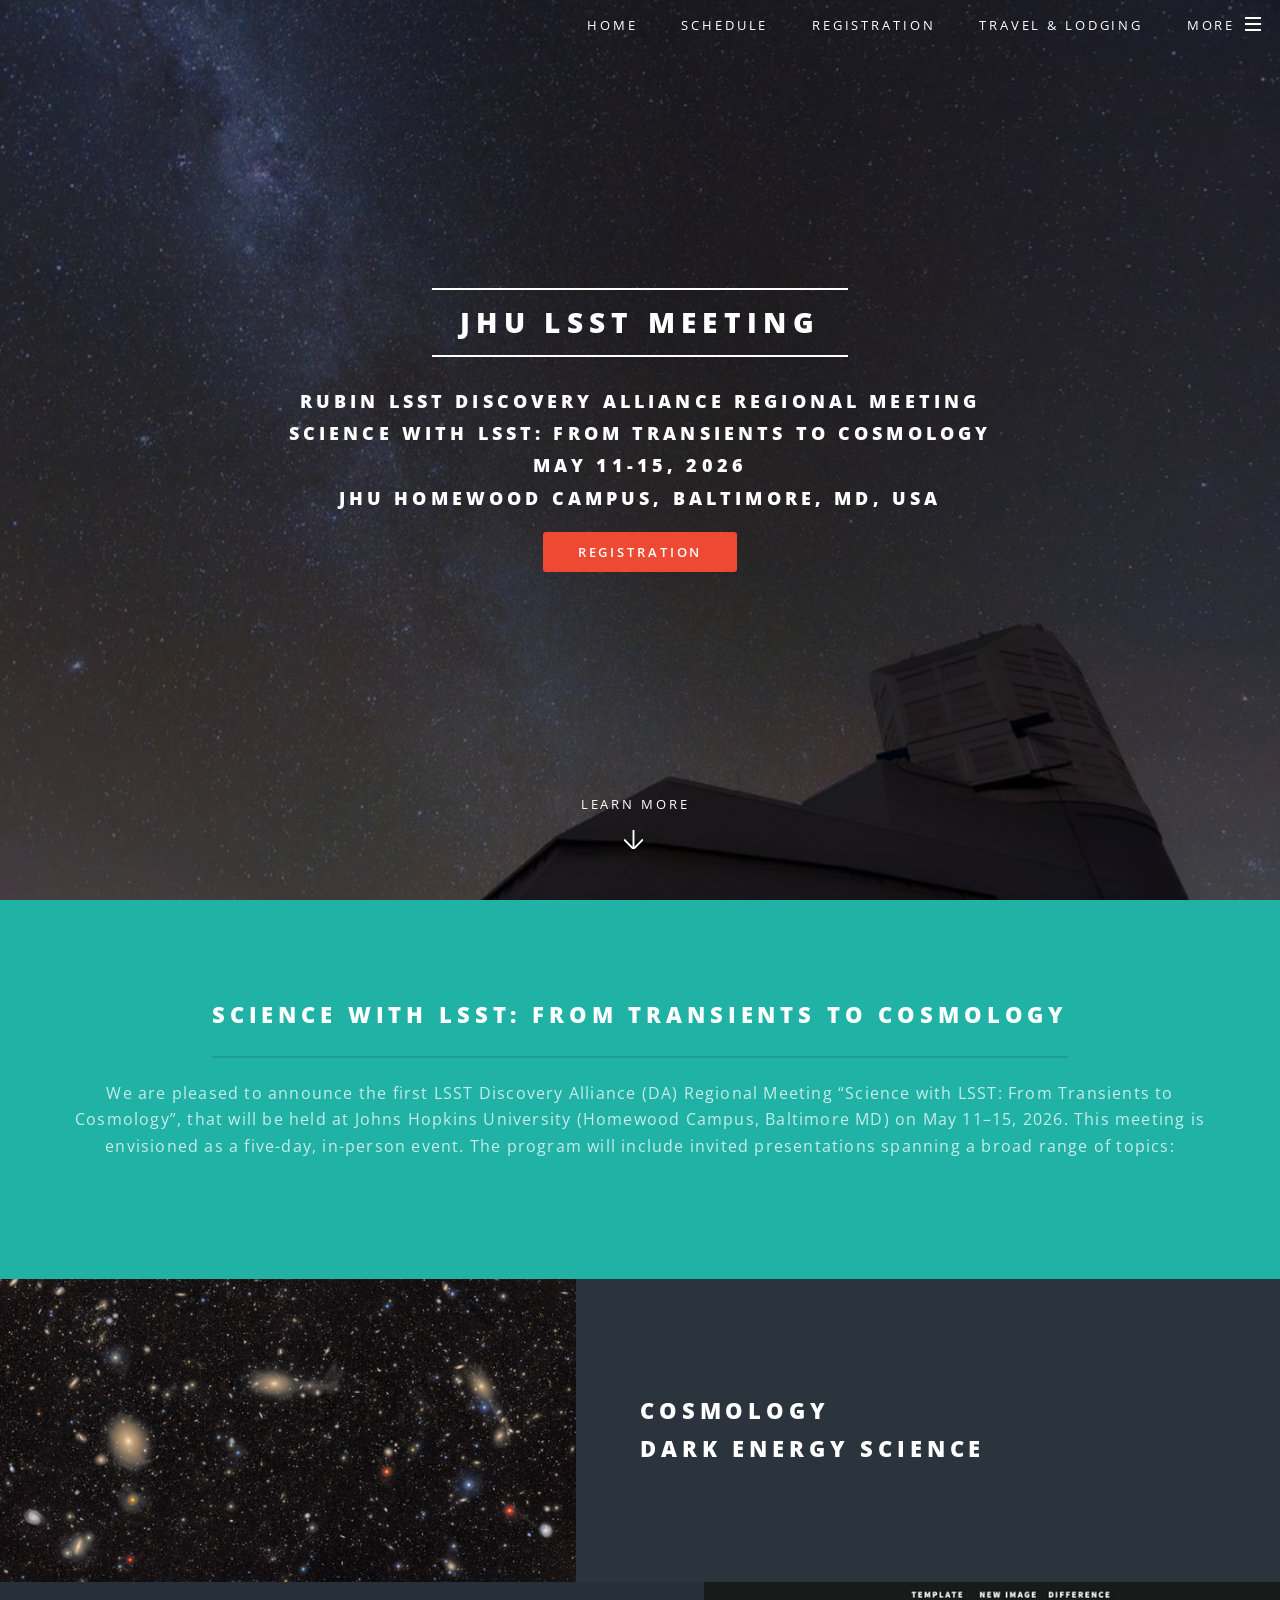
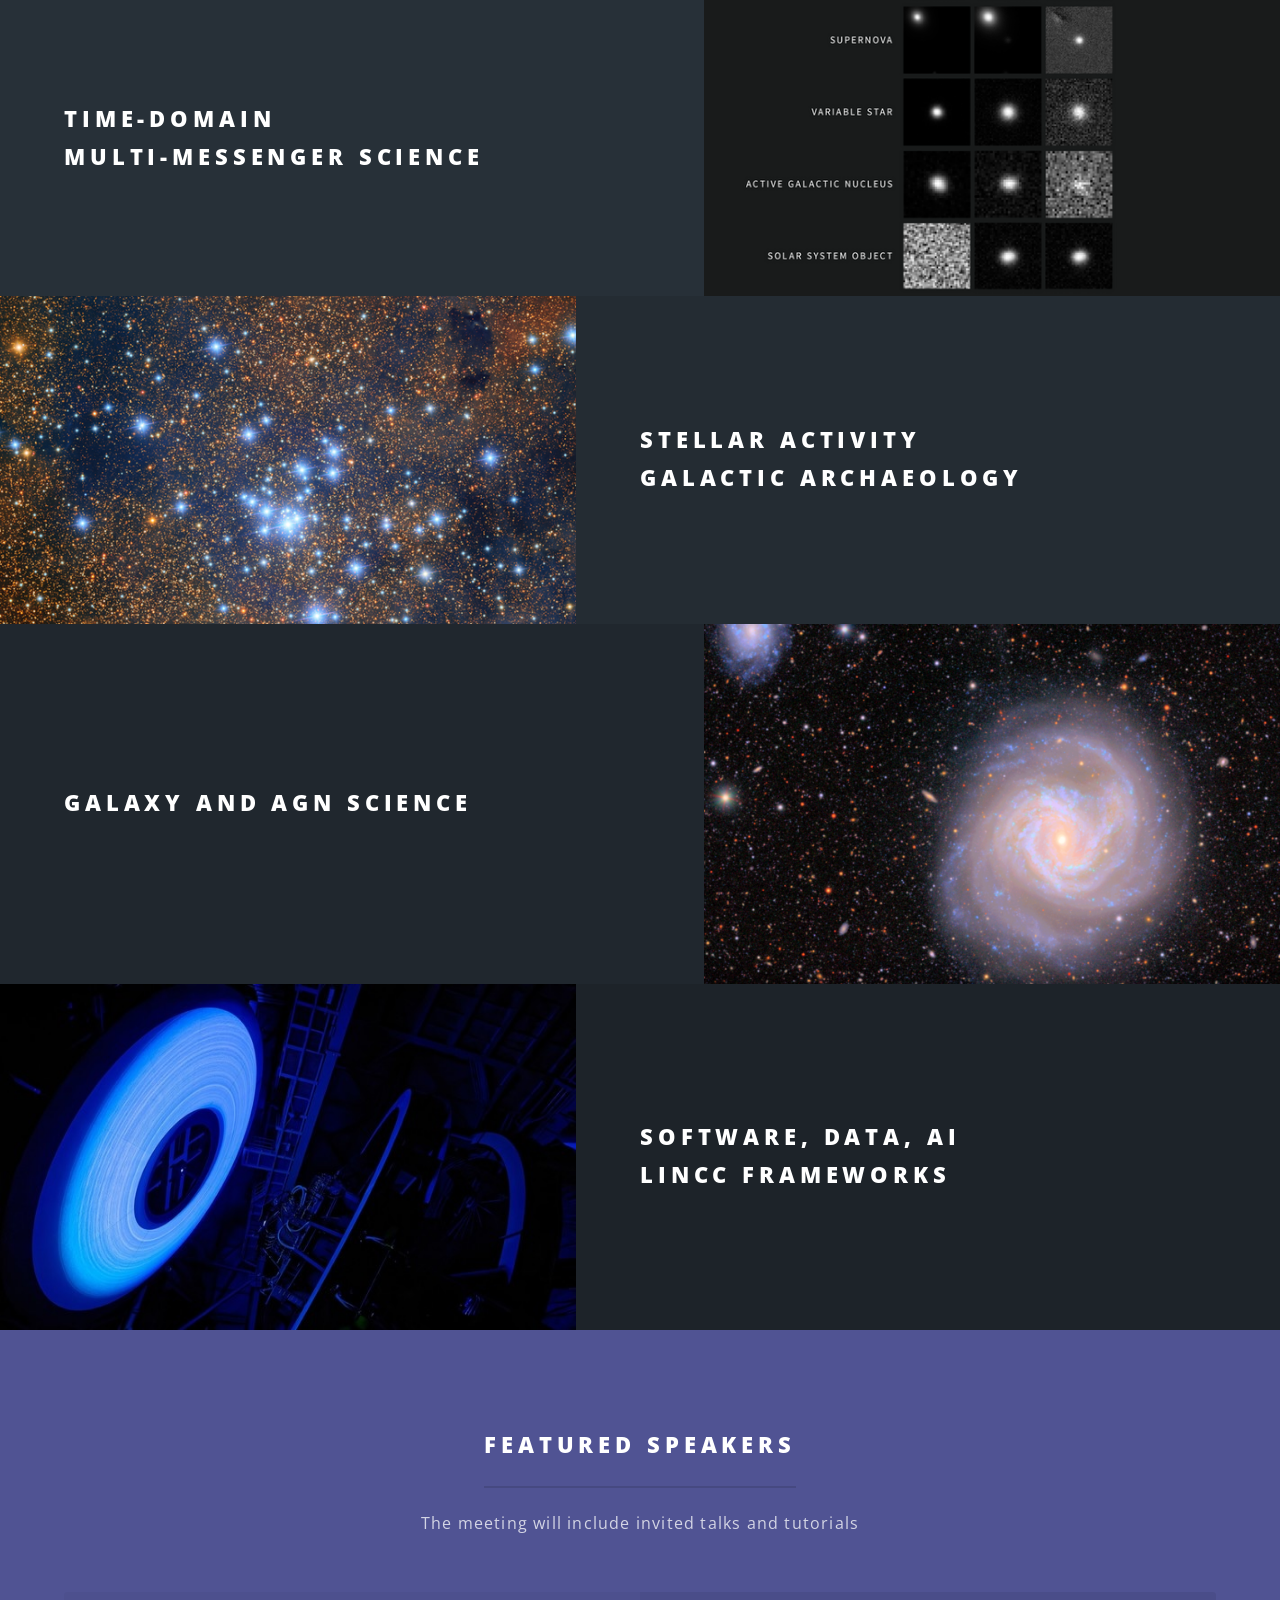
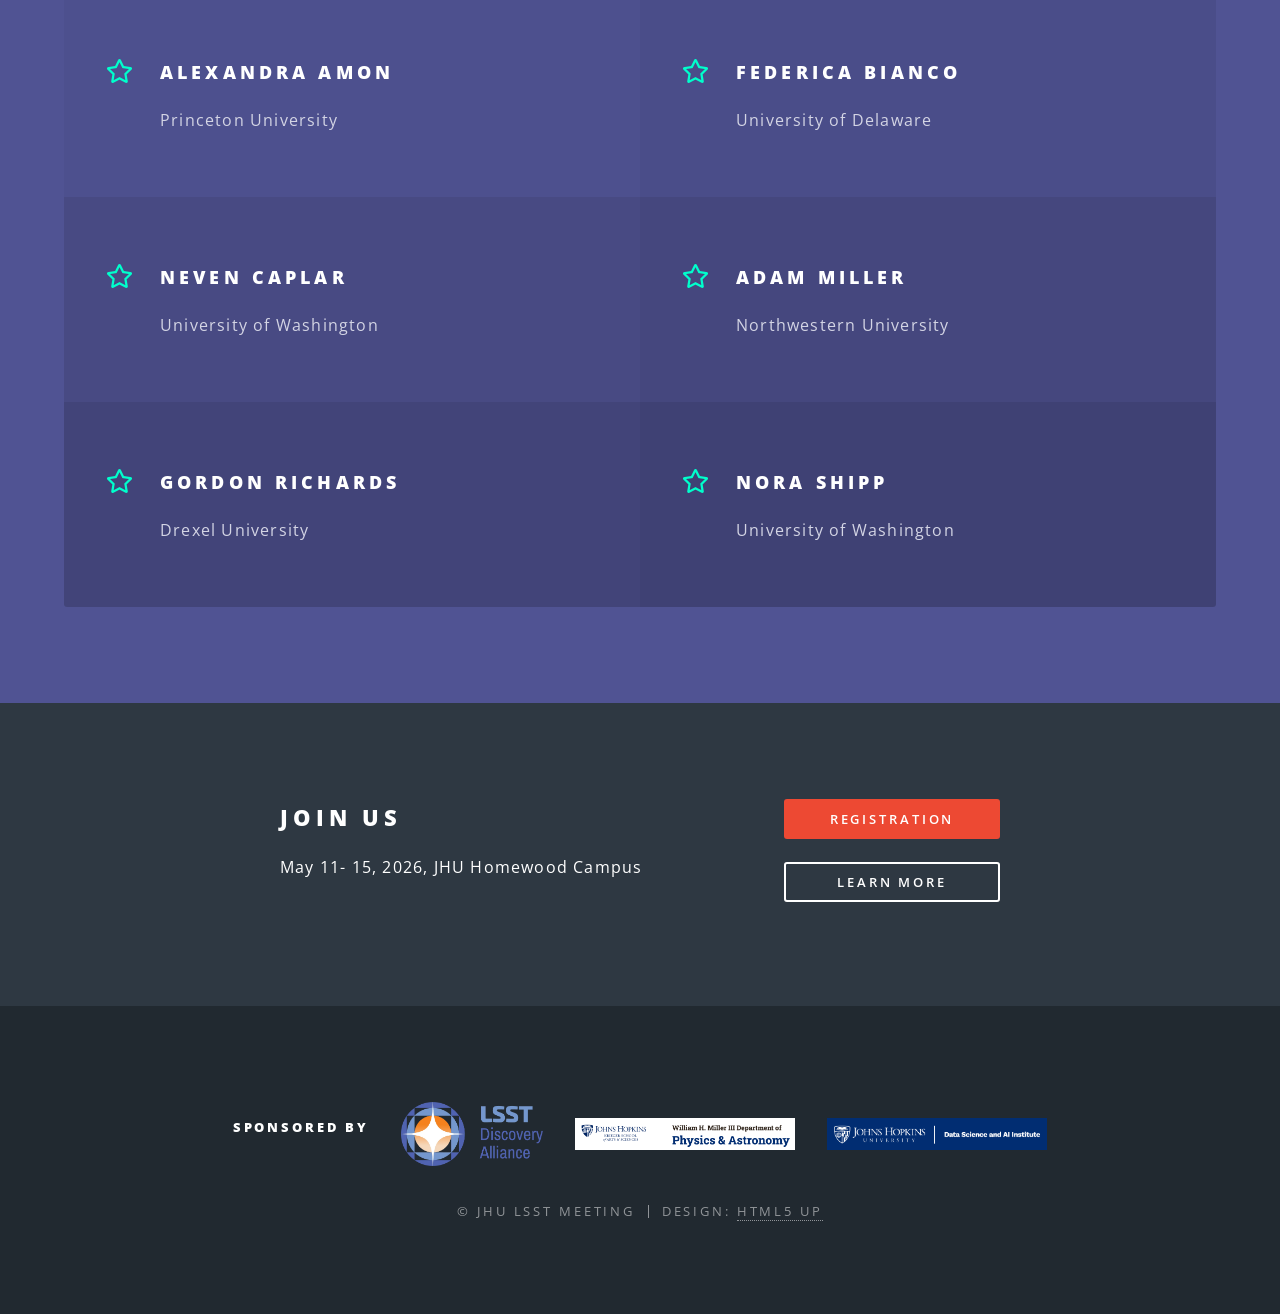
<file: index.html>
<!DOCTYPE HTML>
<!--
	Spectral by HTML5 UP
	html5up.net | @ajlkn
	Free for personal and commercial use under the CCA 3.0 license (html5up.net/license)
-->
<html>
	<head>
		<title>JHU LSST Meeting</title>
		<meta charset="utf-8" />
		<meta name="viewport" content="width=device-width, initial-scale=1, user-scalable=no" />
		<link rel="stylesheet" href="assets/css/main.css" />
		<link rel="stylesheet" href="assets/css/custom.css" />
		<noscript><link rel="stylesheet" href="assets/css/noscript.css" /></noscript>
	</head>
	<body class="landing is-preload">

		<!-- Page Wrapper -->
			<div id="page-wrapper">

				<!-- Header -->
					<header id="header" class="alt">
						<h1><a href="index.html">JHU LSST Meeting</a></h1>
						<nav id="nav">
							<ul>
								<li class="nav-link"><a href="index.html">Home</a></li>
								<li class="nav-link"><a href="schedule.html">Schedule</a></li>
								<li class="nav-link"><a href="registration.html">Registration</a></li>
								<li class="nav-link"><a href="travel.html">Travel & Lodging</a></li>

								<li class="special">
									<a href="#menu" class="menuToggle"><span>More</span></a>
									<div id="menu">
										<ul>
											<li><a href="index.html">Home</a></li>
											<li><a href="schedule.html">Schedule</a></li>
											<li><a href="registration.html">Registration</a></li>
											<li><a href="travel.html">Travel & Lodging</a></li>
											<li><a href="about.html">About</a></li>
										</ul>
									</div>


								</li>
							</ul>
						</nav>
					</header>

				<!-- Banner -->
					<section id="banner">
						<div class="inner">
							<h2>JHU LSST Meeting</h2>
							<h3>Rubin LSST Discovery Alliance Regional Meeting<br />
							Science with LSST: From Transients to Cosmology<br />
							May 11-15, 2026 <br/>
							JHU Homewood Campus, Baltimore, MD, USA

							</h3>
							<ul class="actions special">
								<li><a href="registration.html" class="button primary">Registration</a></li>
							</ul>
						</div>
						<a href="#one" class="more scrolly">Learn More</a>
					</section>

				<!-- One -->

					<section id="one" class="wrapper style1 special">
						<div class="inner">
							<header class="major">
								<h2>Science with LSST: From Transients to Cosmology </h2>
								<p>
									We are pleased to announce the first LSST Discovery Alliance (DA) Regional Meeting “Science with LSST: From Transients to Cosmology”, that will be held at Johns Hopkins University (Homewood Campus, Baltimore MD) on May 11–15, 2026. This meeting is envisioned as a five-day, in-person event.
									The program will include invited presentations spanning a broad range of topics: 
								</p>
							</header>
							<!--
							<ul class="icons major">
								<li><span class="icon fa-gem major style1"><span class="label">Lorem</span></span></li>
								<li><span class="icon fa-heart major style2"><span class="label">Ipsum</span></span></li>
								<li><span class="icon solid fa-code major style3"><span class="label">Dolor</span></span></li>
							</ul>
							-->
						</div>
					</section>

				<!-- Two -->
					<section id="two" class="wrapper alt style4">
						<section class="spotlight">
							<div class="image"><img src="images/cosmology.png" alt="" /></div>
							<div class="content">
								<h2>Cosmology<br />
								Dark Energy Science</h2>
								<p> </p>
							</div>
						</section>
						<section class="spotlight">
							<div class="image"><img src="images/tda.png" alt="" /></div>
							<div class="content">
								<h2>Time-domain<br />
								Multi-messenger Science</h2>
								<p></p>
							</div>
						</section>
						<section class="spotlight">
							<div class="image"><img src="images/star.png" alt="" /></div><div class="content">
								<h2>Stellar activity<br />
								Galactic archaeology</h2>
								<p></p>
							</div>
						</section>

						<section class="spotlight">
							<div class="image"><img src="images/galaxy.png" alt="" /></div><div class="content">
								<h2>Galaxy and AGN science</h2>
								<p></p>
							</div>
						</section>

						<section class="spotlight">
							<div class="image"><img src="images/data.png" alt="" /></div><div class="content">
								<h2>Software, Data, AI<br />
								LINCC Frameworks</h2>
								<p></p>
							</div>
						</section>

					</section>

				<!-- Three -->
					<section id="three" class="wrapper style3 special">
						<div class="inner">
							<header class="major">
								<h2>Featured Speakers</h2>
								<p>The meeting will include invited talks and tutorials</p>
							</header>
							<ul class="features">
								<li class="icon fa-star">
									<h3>Alexandra Amon </h3>
									<p>Princeton University</p>
								</li>

								<li class="icon fa-star">
									<h3>Federica Bianco</h3>
									<p>University of Delaware</p>
								</li>
								<li class="icon fa-star">
									<h3>Neven Caplar</h3>
									<p>University of Washington</p>
								</li>
								<li class="icon fa-star">
									<h3>Adam Miller</h3>
									<p>Northwestern University</p>
								</li>
								<li class="icon fa-star">
									<h3>Gordon Richards</h3>
									<p>Drexel University</p>
								</li>
								<li class="icon fa-star">
									<h3>Nora Shipp</h3>
									<p>University of Washington</p>
								</li>
								<!--
								<li class="fa fa-rocket">
									<h3><a href="schedule.html">See more</a></h3>
									<p></p>
								</li>
								-->

							</ul>
						</div>
					</section>

				<!-- CTA -->
					<section id="cta" class="wrapper style4">
						<div class="inner">
							<header>
								<h2>Join us</h2>
								<p>May 11- 15, 2026, JHU Homewood Campus</p>
							</header>
							<ul class="actions stacked">
								<li><a href="registration.html" class="button fit primary">Registration</a></li>
								<li><a href="registration.html" class="button fit">Learn More</a></li>
							</ul>
						</div>
					</section>

				<!-- Footer -->
					<footer id="footer">
						<div class="footer-logos">
						<h5>Sponsored by</h5>
						<img src="images/lsstda.png" alt="LSST Discovery Alliance logo" />
						<img src="images/jhu_dpa.png" alt="logo" />
						<img src="images/dsai.png" alt="Data Science and AI Institute logo" />
						</div>
						<ul class="copyright">
							<li>&copy; JHU LSST Meeting</li><li>Design: <a href="http://html5up.net">HTML5 UP</a></li>
						</ul>
					</footer>

			</div>

		<!-- Scripts -->
			<script src="assets/js/jquery.min.js"></script>
			<script src="assets/js/jquery.scrollex.min.js"></script>
			<script src="assets/js/jquery.scrolly.min.js"></script>
			<script src="assets/js/browser.min.js"></script>
			<script src="assets/js/breakpoints.min.js"></script>
			<script src="assets/js/util.js"></script>
			<script src="assets/js/main.js"></script>

	</body>
</html>
</file>
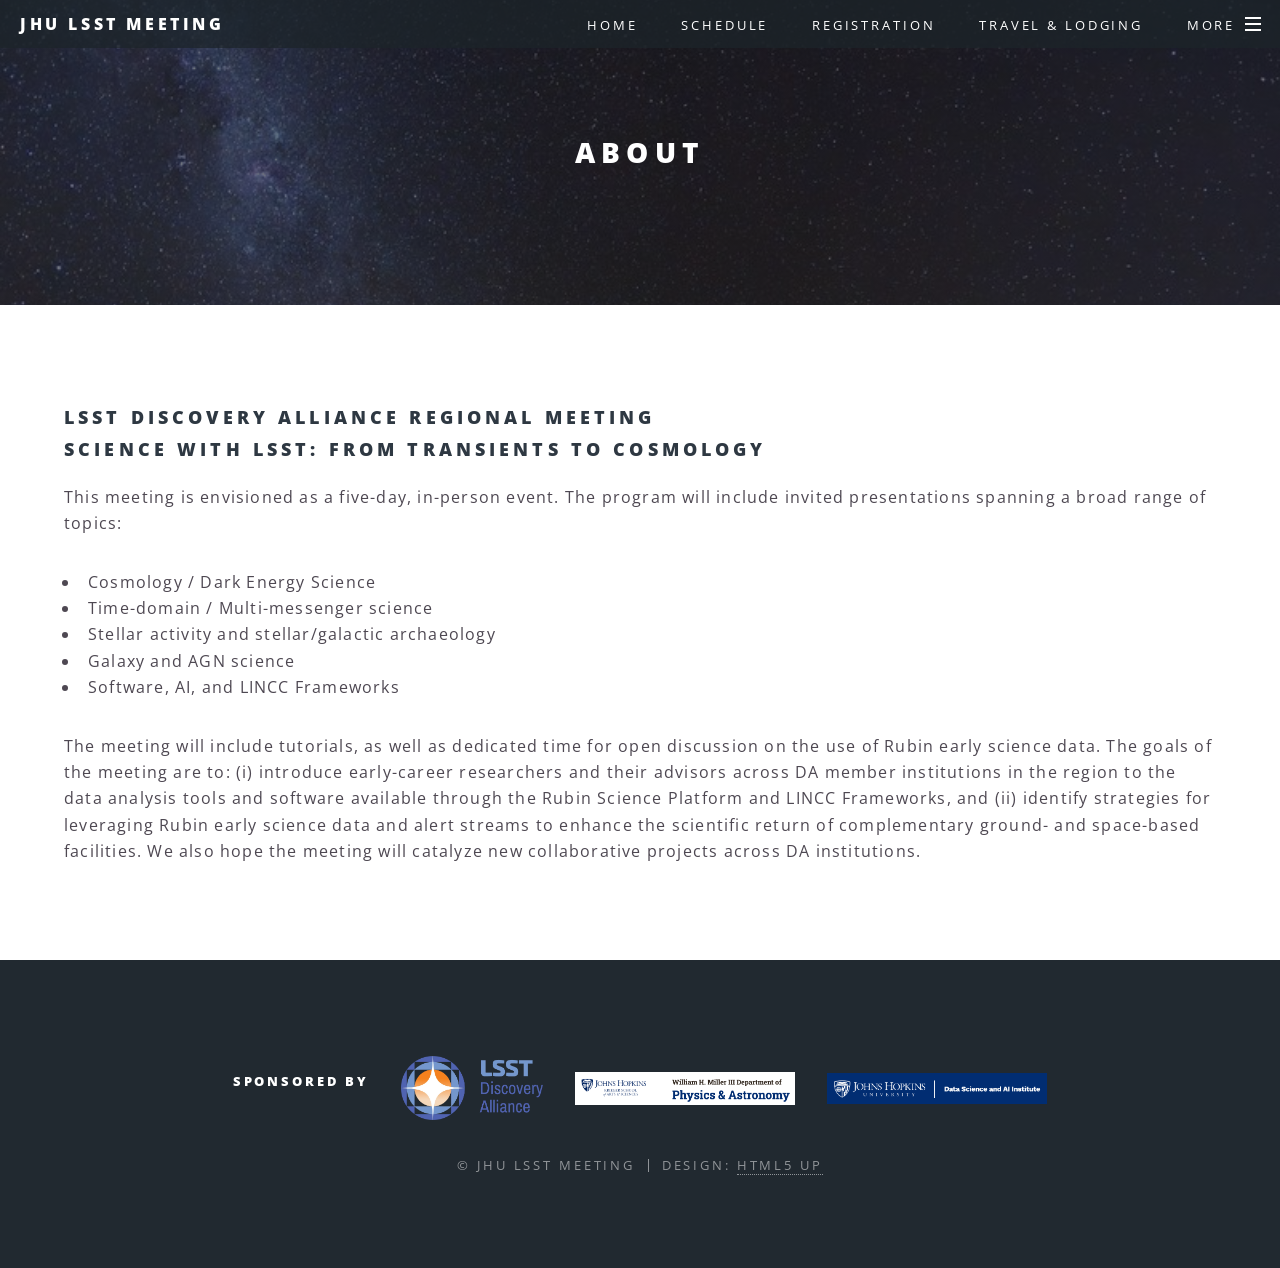
<file: about.html>
<!DOCTYPE HTML>
<!--
	Spectral by HTML5 UP
	html5up.net | @ajlkn
	Free for personal and commercial use under the CCA 3.0 license (html5up.net/license)
-->
<html>
	<head>
		<title>JHU LSST meeting</title>
		<meta charset="utf-8" />
		<meta name="viewport" content="width=device-width, initial-scale=1, user-scalable=no" />
		<link rel="stylesheet" href="assets/css/main.css" />
		<link rel="stylesheet" href="assets/css/custom.css" />
		<noscript><link rel="stylesheet" href="assets/css/noscript.css" /></noscript>
	</head>
	<body class="landing is-preload">

		<!-- Page Wrapper -->
			<div id="page-wrapper">

				<!-- Header -->
					<header id="header">
						<h1><a href="index.html">JHU LSST Meeting</a></h1>
						<nav id="nav">
							<ul>
								<li class="nav-link"><a href="index.html">Home</a></li>
								<li class="nav-link"><a href="schedule.html">Schedule</a></li>
								<li class="nav-link"><a href="registration.html">Registration</a></li>
								<li class="nav-link"><a href="travel.html">Travel & Lodging</a></li>

								<li class="special">
									<a href="#menu" class="menuToggle"><span>More</span></a>
									<div id="menu">
										<ul>
											<li><a href="index.html">Home</a></li>
											<li><a href="schedule.html">Schedule</a></li>
											<li><a href="registration.html">Registration</a></li>
											<li><a href="travel.html">Travel & Lodging</a></li>
											<li><a href="about.html">About</a></li>
										</ul>
									</div>
								</li>
							</ul>
						</nav>
					</header>

				<!-- Main -->
					<article id="main">
						<header>
							<h2>About</h2>
							<p></p>
						</header>
						<section class="wrapper style5">
							<div class="inner">
								<h3>LSST Discovery Alliance Regional Meeting <br/>
								Science with LSST:  From Transients to Cosmology
								</h3>


								<p> 
								This meeting is envisioned as a five-day, in-person event. The program will include invited presentations spanning a broad range of topics: 
								<ul>
									<li>Cosmology / Dark Energy Science</li>	
									<li>Time-domain / Multi-messenger science</li>
									<li>Stellar activity and stellar/galactic 	archaeology</li>
									<li>Galaxy and AGN science </li>	
									<li>Software, AI, and LINCC Frameworks</li>
								</ul>
								The meeting will include tutorials, as well as dedicated time for open discussion on the use of Rubin early science data. The goals of the meeting are to: (i) introduce early-career researchers and their advisors across DA member institutions in the region to the data analysis tools and software available through the Rubin Science Platform and LINCC Frameworks, and (ii) identify strategies for leveraging Rubin early science data and alert streams to enhance the scientific return of complementary ground- and space-based facilities. We also hope the meeting will catalyze new collaborative projects across DA institutions. 
								</p>
							</div>
						</section>

					</article>

				<!-- Footer -->
					<footer id="footer">
						<div class="footer-logos">
						<h5>Sponsored by</h5>
						<img src="images/lsstda.png" alt="LSST Discovery Alliance logo" />
						<img src="images/jhu_dpa.png" alt="logo" />
						<img src="images/dsai.png" alt="Data Science and AI Institute logo" />
						</div>
						<ul class="copyright">
							<li>&copy; JHU LSST Meeting</li><li>Design: <a href="http://html5up.net">HTML5 UP</a></li>
						</ul>
					</footer>


			</div>

		<!-- Scripts -->
			<script src="assets/js/jquery.min.js"></script>
			<script src="assets/js/jquery.scrollex.min.js"></script>
			<script src="assets/js/jquery.scrolly.min.js"></script>
			<script src="assets/js/browser.min.js"></script>
			<script src="assets/js/breakpoints.min.js"></script>
			<script src="assets/js/util.js"></script>
			<script src="assets/js/main.js"></script>

	</body>
</html>
</file>
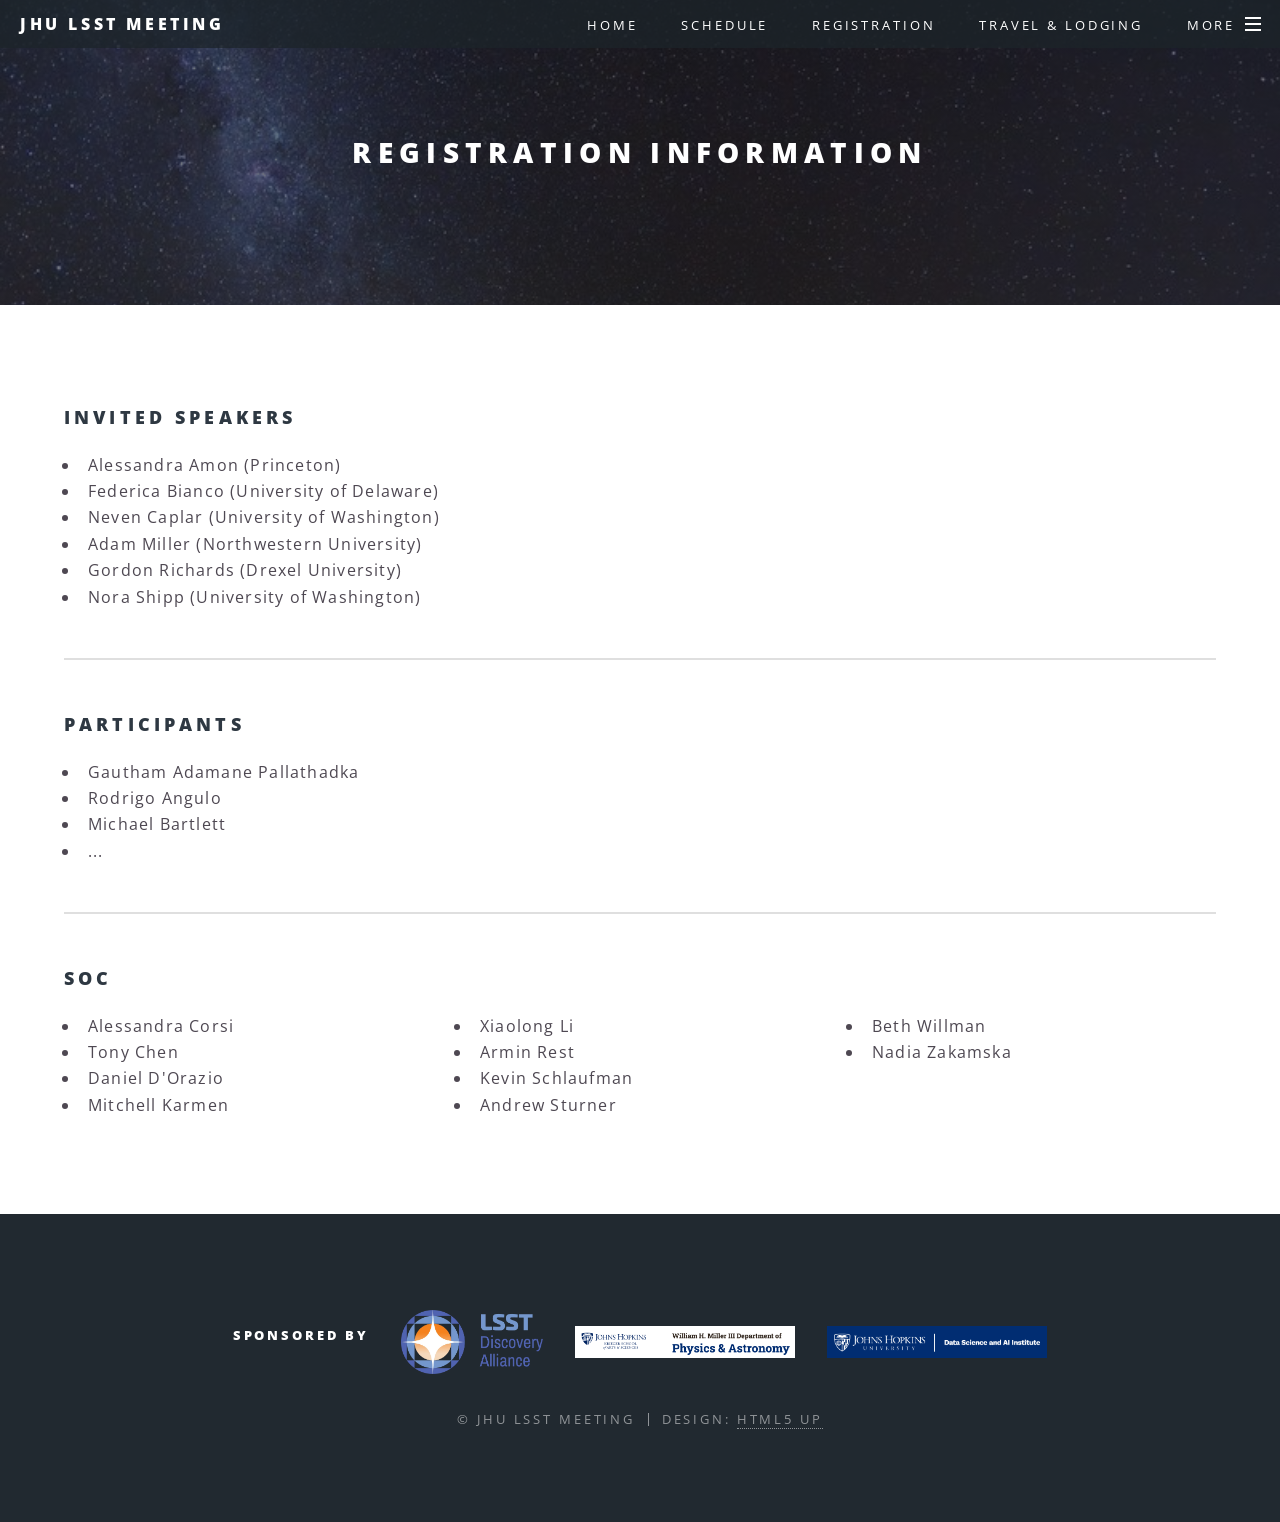
<file: registration.html>
<!DOCTYPE HTML>
<!--
	Spectral by HTML5 UP
	html5up.net | @ajlkn
	Free for personal and commercial use under the CCA 3.0 license (html5up.net/license)
-->
<html>
	<head>
		<title>JHU LSST Meeting</title>
		<meta charset="utf-8" />
		<meta name="viewport" content="width=device-width, initial-scale=1, user-scalable=no" />
		<link rel="stylesheet" href="assets/css/main.css" />
		<link rel="stylesheet" href="assets/css/custom.css" />
		<noscript><link rel="stylesheet" href="assets/css/noscript.css" /></noscript>
	</head>
	<body class="landing is-preload">

		<!-- Page Wrapper -->
			<div id="page-wrapper">

				<!-- Header -->
					<header id="header">
						<h1><a href="index.html">JHU LSST Meeting</a></h1>
						<nav id="nav">
							<ul>
								<li class="nav-link"><a href="index.html">Home</a></li>
								<li class="nav-link"><a href="schedule.html">Schedule</a></li>
								<li class="nav-link"><a href="registration.html">Registration</a></li>
								<li class="nav-link"><a href="travel.html">Travel & Lodging</a></li>

								<li class="special">
									<a href="#menu" class="menuToggle"><span>More</span></a>
									<div id="menu">
										<ul>
											<li><a href="index.html">Home</a></li>
											<li><a href="schedule.html">Schedule</a></li>
											<li><a href="registration.html">Registration</a></li>
											<li><a href="travel.html">Travel & Lodging</a></li>
											<li><a href="about.html">About</a></li>
										</ul>
									</div>
								</li>
							</ul>
						</nav>
					</header>

				<!-- Main -->
					<article id="main">
						<header>
							<h2>Registration Information</h2>
							<p></p>
						</header>
						<section class="wrapper style5">
							<div class="inner">
								<h3>Invited Speakers</h3>
								<ul>
									<li>Alessandra Amon (Princeton)</li>
									<li>Federica Bianco (University of Delaware)</li>
									<li>Neven Caplar (University of Washington)</li>
									<li>Adam Miller (Northwestern University)</li>
									<li>Gordon Richards (Drexel University)</li>
									<li>Nora Shipp (University of Washington)</li>
								</ul>

								<hr>

								<h3>Participants</h3>
								<ul>
									<li>Gautham Adamane Pallathadka</li>
									<li>Rodrigo Angulo</li>
									<li>Michael Bartlett</li>
									<li>...</li>
								</ul>
								<!--
								<iframe class="google-doc", src="https://docs.google.com/document/d/e/2PACX-1vS9h5m14y0Dfq_ed3Bi96cQt03l9gQNzeopx7iwXZenTLO2rXGgyUZAUGzKSzgTY6WKg4w0Fu-BbxMF/pub?embedded=true"></iframe>
								-->
								<hr>
								<h3>SOC</h3>
								<div class="row">
								<div class="col-4 col-12-medium">

								<ul>
									<li>Alessandra Corsi </li>
									<li>Tony Chen</li>
									<li>Daniel D'Orazio </li>
									<li>Mitchell Karmen </li>
								</ul>
								</div>

								<div class="col-4 col-12-medium">
								<ul>
									<li>Xiaolong Li </li>
									<li>Armin Rest </li>
									<li>Kevin Schlaufman </li>
									<li>Andrew Sturner </li>
								</ul>
								</div>

								<div class="col-4 col-12-medium">
								<ul>
									<li>Beth Willman</li>
									<li>Nadia Zakamska</li>
								</ul>
								</div>
								</div>
							</div>
						</section>

					</article>
				<!-- Footer -->
					<footer id="footer">
						<div class="footer-logos">
						<h5>Sponsored by</h5>
						<img src="images/lsstda.png" alt="LSST Discovery Alliance logo" />
						<img src="images/jhu_dpa.png" alt="logo" />
						<img src="images/dsai.png" alt="Data Science and AI Institute logo" />
						</div>
						<ul class="copyright">
							<li>&copy; JHU LSST Meeting</li><li>Design: <a href="http://html5up.net">HTML5 UP</a></li>
						</ul>
					</footer>

			</div>

		<!-- Scripts -->
			<script src="assets/js/jquery.min.js"></script>
			<script src="assets/js/jquery.scrollex.min.js"></script>
			<script src="assets/js/jquery.scrolly.min.js"></script>
			<script src="assets/js/browser.min.js"></script>
			<script src="assets/js/breakpoints.min.js"></script>
			<script src="assets/js/util.js"></script>
			<script src="assets/js/main.js"></script>

	</body>
</html>
</file>
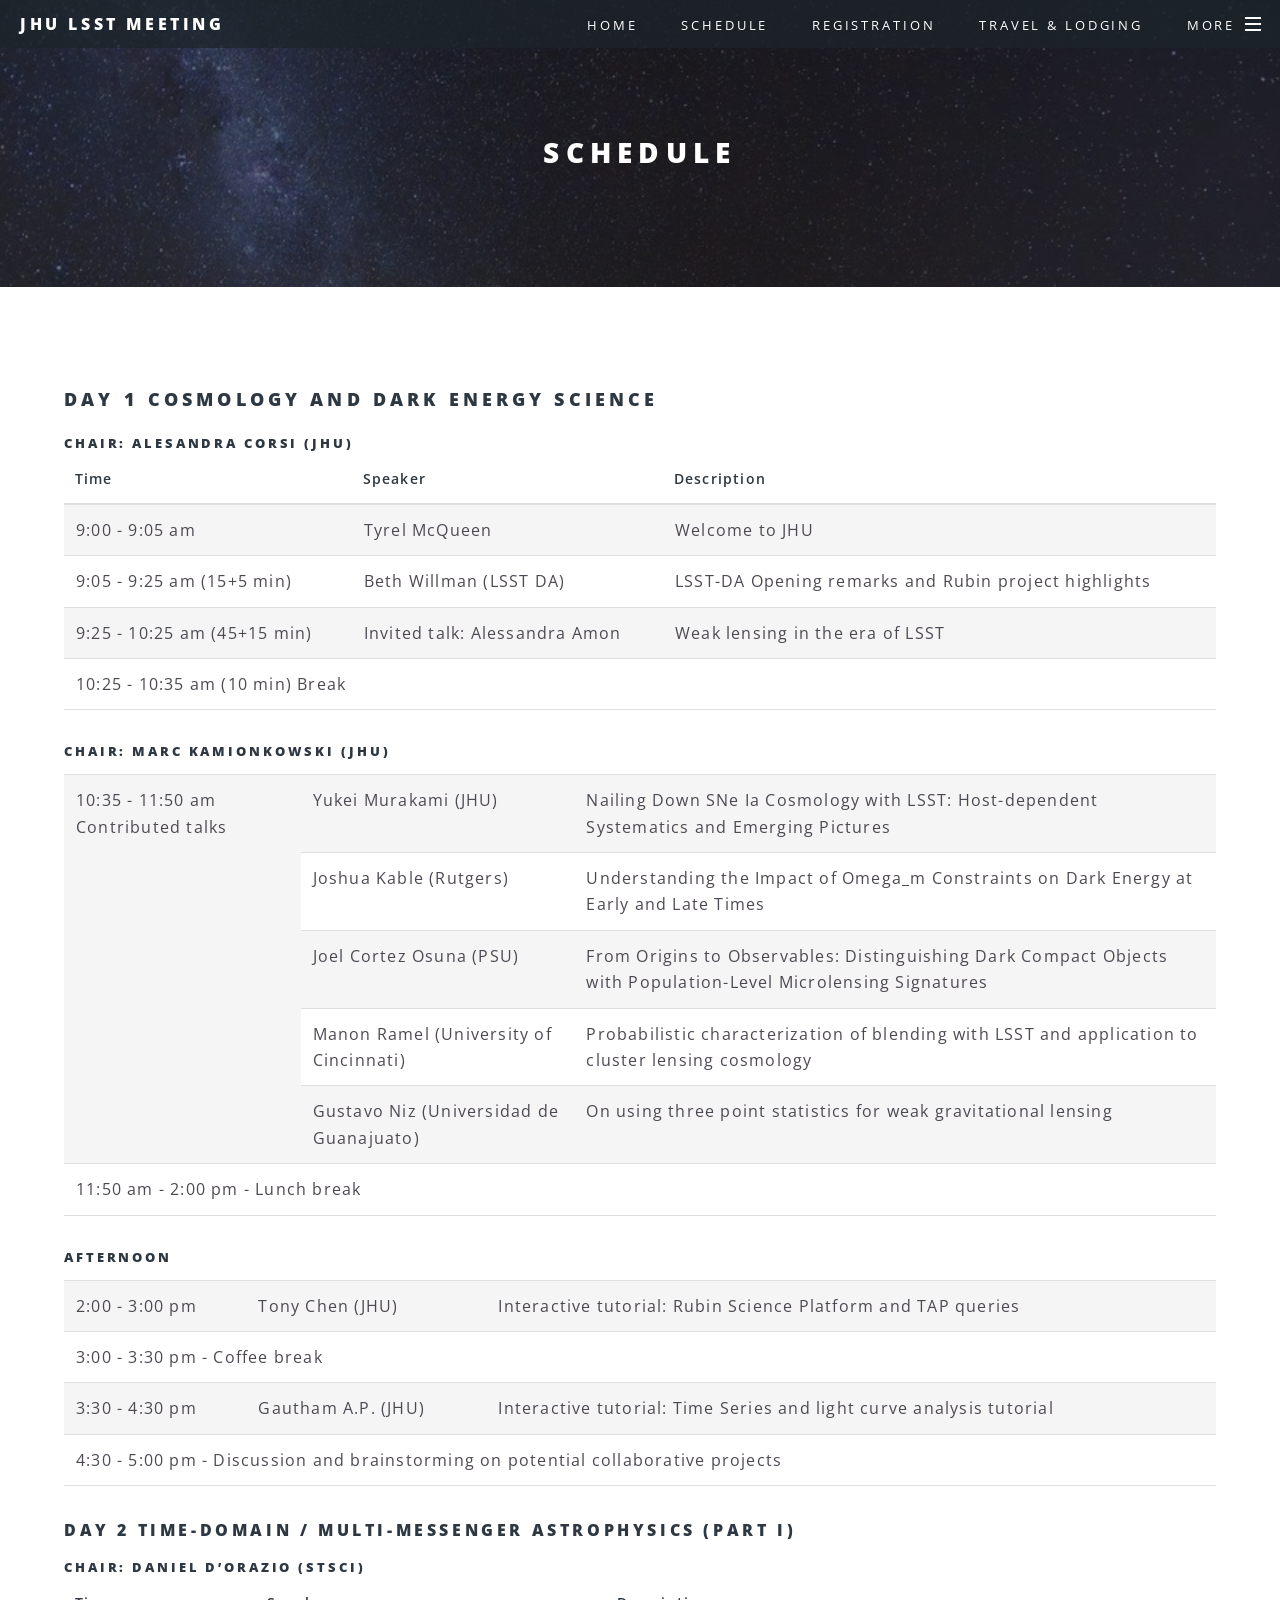
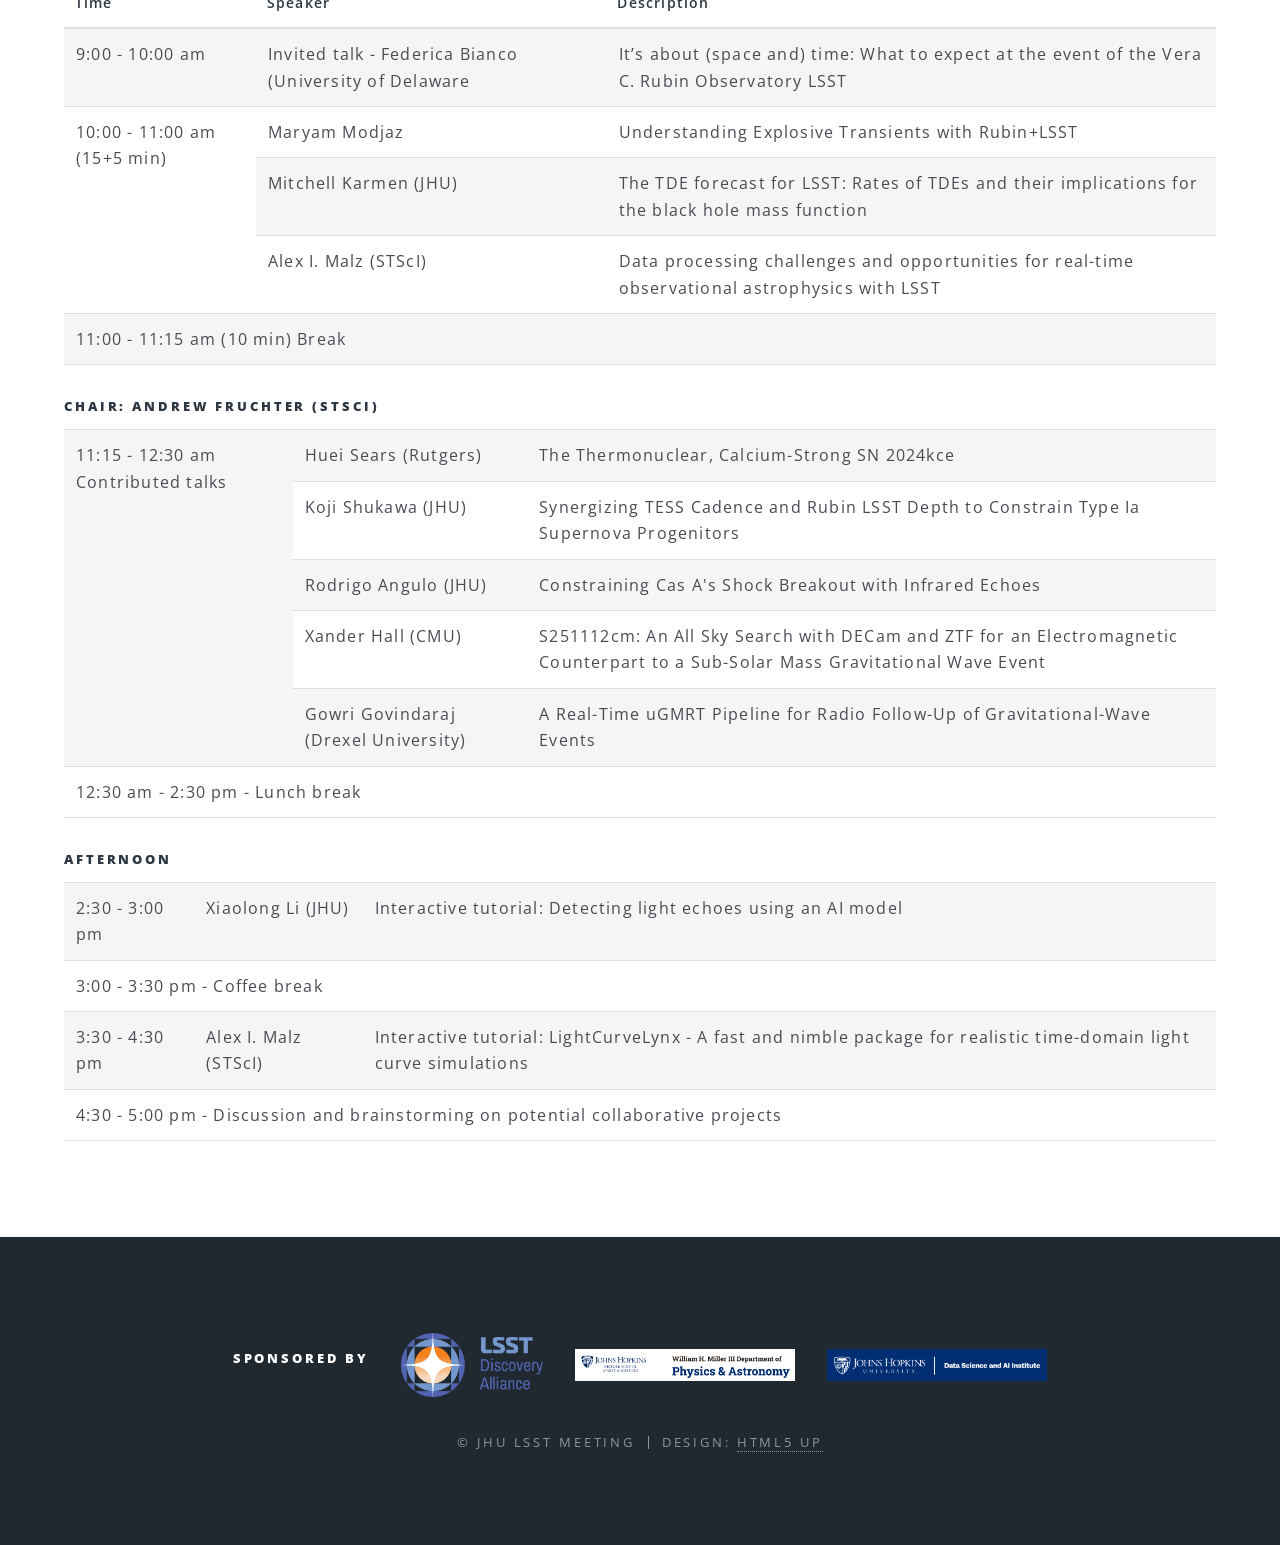
<file: schedule.html>
<!DOCTYPE HTML>
<!--
	Spectral by HTML5 UP
	html5up.net | @ajlkn
	Free for personal and commercial use under the CCA 3.0 license (html5up.net/license)
-->
<html>
	<head>
		<title>JHU LSST Meeting</title>
		<meta charset="utf-8" />
		<meta name="viewport" content="width=device-width, initial-scale=1, user-scalable=no" />
		<link rel="stylesheet" href="assets/css/main.css" />
		<link rel="stylesheet" href="assets/css/custom.css" />
		<noscript><link rel="stylesheet" href="assets/css/noscript.css" /></noscript>
	</head>
	<body class="landing is-preload">

		<!-- Page Wrapper -->
			<div id="page-wrapper">

				<!-- Header -->
					<header id="header">
						<h1><a href="index.html">JHU LSST Meeting</a></h1>
						<nav id="nav">
							<ul>
								<li class="nav-link"><a href="index.html">Home</a></li>
								<li class="nav-link"><a href="schedule.html">Schedule</a></li>
								<li class="nav-link"><a href="registration.html">Registration</a></li>
								<li class="nav-link"><a href="travel.html">Travel & Lodging</a></li>

								<li class="special">
									<a href="#menu" class="menuToggle"><span>More</span></a>
									<div id="menu">
										<ul>
											<li><a href="index.html">Home</a></li>
											<li><a href="schedule.html">Schedule</a></li>
											<li><a href="registration.html">Registration</a></li>
											<li><a href="travel.html">Travel & Lodging</a></li>
											<li><a href="about.html">About</a></li>
										</ul>
									</div>
								</li>
							</ul>
						</nav>
					</header>

				<!-- Main -->
					<article id="main">
						<header>
							<h2>Schedule</h2>
						</header>
						<section class="wrapper style5">
						<div class="inner">
							<h3>Day 1 Cosmology and Dark Energy Science</h3>
							<h5>Chair: Alesandra Corsi (JHU)</h5>
							<div class="table-wrapper">
								<table>
								<thead>
									<tr>
										<th>Time</th>
										<th>Speaker</th>
										<th>Description</th>
									</tr>
								</thead>
								<tbody>
									<tr>
										<td>9:00 - 9:05 am</td>
										<td>Tyrel McQueen</td>
										<td>Welcome to JHU</td>
									</tr>
									<tr>
										<td>9:05 - 9:25 am (15+5 min) </td>
										<td>Beth Willman (LSST DA)</td>
										<td>LSST-DA Opening remarks and Rubin project highlights </td>
									</tr>
									<tr>
										<td>9:25 - 10:25 am (45+15 min)</td>
										<td> Invited talk: Alessandra Amon</td>
										<td>Weak lensing in the era of LSST</td>
									</tr>
									<tr>
										<td colspan="3">10:25 - 10:35 am (10 min) Break</td>
									</tr>
								</tbody>
								</table>

								<h5>Chair: Marc Kamionkowski (JHU)</h5>
								<table>
								<tbody>
									<tr>
										<td rowspan="5">10:35 - 11:50 am Contributed talks</td>
										<td>Yukei Murakami (JHU)<br/> 
											</td>
										<td>Nailing Down SNe Ia Cosmology with LSST: Host-dependent Systematics and Emerging Pictures</td>
									</tr>
									<tr>
										<td>Joshua Kable (Rutgers) </td>
										<td>Understanding the Impact of Omega_m Constraints on Dark Energy at Early and Late Times</td>	
									</tr>
									<tr>
										<td>Joel Cortez Osuna (PSU) </td>
										<td>From Origins to Observables: Distinguishing Dark Compact Objects with Population-Level Microlensing Signatures 
										</td>
									</tr>
									<tr>
										<td>Manon Ramel (University of Cincinnati)</td>
										<td>Probabilistic characterization of blending with LSST and application to cluster lensing cosmology</td>
									</tr>
									<tr>
										<td>Gustavo Niz (Universidad de Guanajuato)</td>
										<td>On using three point statistics for weak gravitational lensing</td>
									</tr>
									<tr><td colspan="3">11:50 am - 2:00 pm - Lunch break </td></tr>
								</tbody>
								</table>
								<h5>Afternoon</h5>
								<table>
									<tbody>
										<tr>
											<td>2:00 - 3:00 pm</td>
											<td>Tony Chen (JHU)</td>
											<td>Interactive tutorial: Rubin Science Platform and TAP queries</td>
										</tr>
										<tr>
											<td colspan="3">3:00 - 3:30 pm - Coffee break</td>
										</tr>
										<tr>
											<td>3:30 - 4:30 pm</td>
											<td>Gautham A.P. (JHU)</td>
											<td>Interactive tutorial: Time Series and light curve analysis tutorial</td>
										</tr>
										<tr>
											<td colspan="3">4:30 - 5:00 pm - Discussion and brainstorming on potential collaborative projects</td>
										</tr>
									</tbody>
								</table>
							</div>
						</div>

						<div class="inner">
							<h4>Day 2 Time-domain / Multi-Messenger Astrophysics (part I)</h4>
							<h5>Chair: Daniel D’Orazio (STScI)</h5>
							<div class="table-wrapper">
								<table>
								<thead>
									<tr>
										<th>Time</th>
										<th>Speaker</th>
										<th>Description</th>
									</tr>
								</thead>
								<tbody>
									<tr>
										<td>9:00 - 10:00 am</td>
										<td> Invited talk - Federica Bianco (University of Delaware </td>
										<td> It’s about (space and) time: What to expect at the event of the Vera C. Rubin Observatory LSST</td>
									</tr>
									<tr>
										<td rowspan="3">10:00 - 11:00 am (15+5 min) </td>
										<td>Maryam Modjaz</td>
										<td>Understanding Explosive Transients with Rubin+LSST </td>
									</tr>
									<tr>
										<td> Mitchell Karmen (JHU)</td>
										<td>The TDE forecast for LSST: Rates of TDEs and their implications for the black hole mass function</td>
									</tr>
									<tr>
										<td>Alex I. Malz (STScI) </td>
										<td>Data processing challenges and opportunities for real-time observational astrophysics with LSST</td>
									</tr>
									<tr>
										<td colspan="3">11:00 - 11:15 am (10 min) Break</td>
									</tr>
								</tbody>
								</table>

								<h5>Chair: Andrew Fruchter (STScI)</h5>
								<table>
								<tbody>
									<tr>
										<td rowspan="5">11:15 - 12:30 am Contributed talks</td>
										<td>Huei Sears (Rutgers)<br/> 
											</td>
										<td>The Thermonuclear, Calcium-Strong SN 2024kce</td>
									</tr>
									<tr>
										<td>Koji Shukawa (JHU) </td>
										<td>Synergizing TESS Cadence and Rubin LSST Depth to Constrain Type Ia Supernova Progenitors</td>	
									</tr>
									<tr>
										<td>Rodrigo Angulo (JHU)</td>
										<td>Constraining Cas A's Shock Breakout with Infrared Echoes 
										</td>
									</tr>
									<tr>
										<td>Xander Hall (CMU)</td>
										<td>S251112cm: An All Sky Search with DECam and ZTF for an Electromagnetic Counterpart to a Sub-Solar Mass Gravitational Wave Event</td>
									</tr>
									<tr>
										<td>Gowri Govindaraj (Drexel University)</td>
										<td>A Real-Time uGMRT Pipeline for Radio Follow-Up of Gravitational-Wave Events</td>
									</tr>
									<tr><td colspan="3">12:30 am - 2:30 pm - Lunch break </td></tr>
								</tbody>
								</table>
								<h5>Afternoon</h5>
								<table>
									<tbody>
										<tr>
											<td>2:30 - 3:00 pm</td>
											<td>Xiaolong Li (JHU)</td>
											<td>Interactive tutorial: Detecting light echoes using an AI model</td>
										</tr>
										<tr>
											<td colspan="3">3:00 - 3:30 pm - Coffee break</td>
										</tr>
										<tr>
											<td>3:30 - 4:30 pm</td>
											<td>Alex I. Malz (STScI)</td>
											<td>Interactive tutorial: LightCurveLynx - A fast and nimble package for realistic time-domain light curve simulations</td>
										</tr>
										<tr>
											<td colspan="3">4:30 - 5:00 pm - Discussion and brainstorming on potential collaborative projects</td>
										</tr>
									</tbody>
								</table>
							</div>
						</div>
					</section>

					</article>

				<!-- Footer -->
					<footer id="footer">
						<div class="footer-logos">
						<h5>Sponsored by</h5>
						<img src="images/lsstda.png" alt="LSST Discovery Alliance logo" />
						<img src="images/jhu_dpa.png" alt="logo" />
						<img src="images/dsai.png" alt="Data Science and AI Institute logo" />
						</div>
						<ul class="copyright">
							<li>&copy; JHU LSST Meeting</li><li>Design: <a href="http://html5up.net">HTML5 UP</a></li>
						</ul>
					</footer>

			</div>

		<!-- Scripts -->
			<script src="assets/js/jquery.min.js"></script>
			<script src="assets/js/jquery.scrollex.min.js"></script>
			<script src="assets/js/jquery.scrolly.min.js"></script>
			<script src="assets/js/browser.min.js"></script>
			<script src="assets/js/breakpoints.min.js"></script>
			<script src="assets/js/util.js"></script>
			<script src="assets/js/main.js"></script>

	</body>
</html>
</file>
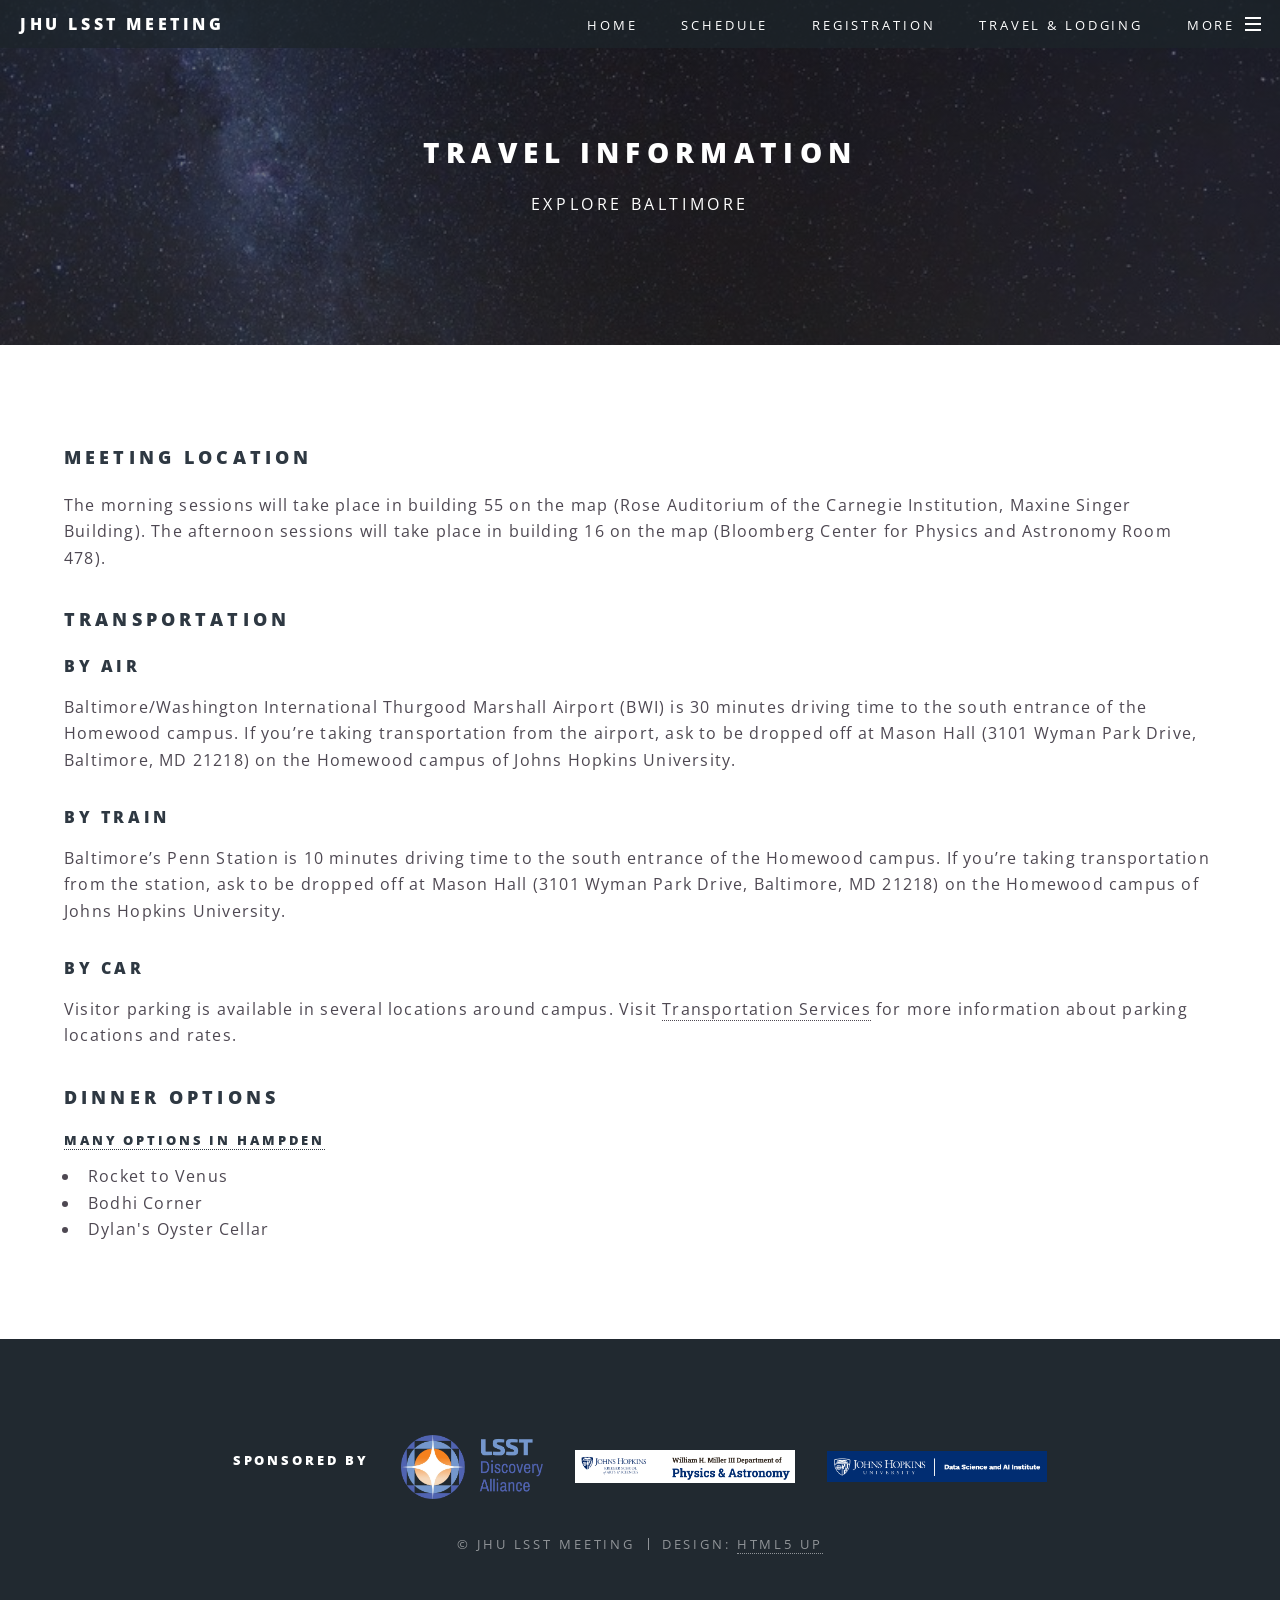
<file: travel.html>
<!DOCTYPE HTML>
<!--
	Spectral by HTML5 UP
	html5up.net | @ajlkn
	Free for personal and commercial use under the CCA 3.0 license (html5up.net/license)
-->
<html>
	<head>
		<title>JHU LSST meeting</title>
		<meta charset="utf-8" />
		<meta name="viewport" content="width=device-width, initial-scale=1, user-scalable=no" />
		<link rel="stylesheet" href="assets/css/main.css" />
		<link rel="stylesheet" href="assets/css/custom.css" />
		<noscript><link rel="stylesheet" href="assets/css/noscript.css" /></noscript>
	</head>
	<body class="landing is-preload">

		<!-- Page Wrapper -->
			<div id="page-wrapper">

				<!-- Header -->
					<header id="header">
						<h1><a href="index.html">JHU LSST Meeting</a></h1>
						<nav id="nav">
							<ul>
								<li class="nav-link"><a href="index.html">Home</a></li>
								<li class="nav-link"><a href="schedule.html">Schedule</a></li>
								<li class="nav-link"><a href="registration.html">Registration</a></li>
								<li class="nav-link"><a href="travel.html">Travel & Lodging</a></li>

								<li class="special">
									<a href="#menu" class="menuToggle"><span>More</span></a>
									<div id="menu">
										<ul>
											<li><a href="index.html">Home</a></li>
											<li><a href="schedule.html">Schedule</a></li>
											<li><a href="registration.html">Registration</a></li>
											<li><a href="travel.html">Travel & Lodging</a></li>
											<li><a href="about.html">About</a></li>
										</ul>
									</div>
								</li>
							</ul>
						</nav>
					</header>

				<!-- Main -->
					<article id="main">
						<header>
							<h2>Travel Information</h2>
							<p>Explore Baltimore</p>
						</header>
						<section class="wrapper style5">
							<div class="inner">
								<h3>Meeting Location</h3>
								The morning sessions will take place in building 55 on the map (Rose Auditorium of the Carnegie Institution, Maxine Singer Building). The afternoon sessions will take place in building 16 on the map (Bloomberg Center for Physics and Astronomy Room 478).
								<p></p>

								<h3>Transportation</h3>
								<h4>By Air</h4>
								Baltimore/Washington International Thurgood Marshall Airport (BWI) is 30 minutes driving time to the south entrance of the Homewood campus. If you’re taking transportation from the airport, ask to be dropped off at Mason Hall (3101 Wyman Park Drive, Baltimore, MD 21218) on the Homewood campus of Johns Hopkins University.
								<p></p>
								<h4>By Train</h4>
								Baltimore’s Penn Station is 10 minutes driving time to the south entrance of the Homewood campus. If you’re taking transportation from the station, ask to be dropped off at Mason Hall (3101 Wyman Park Drive, Baltimore, MD 21218) on the Homewood campus of Johns Hopkins University.
								<p></p>
								<h4>By Car</h4>
								Visitor parking is available in several locations around campus. Visit <a href="https://jhfre.jhu.edu/ts/parking/parking-options/?_ga=2.112715201.474074841.1779221085-1918444400.1760968971#Visitors">Transportation Services</a> for more information about parking locations and rates.
								<p></p>

								<h3>Dinner Options</h3>

								<h5><a href="https://baltimore.org/neighborhoods/hampden/">Many options in Hampden</a>
								</h5>
								<ul>
									<li>Rocket to Venus</li>
									<li>Bodhi Corner</li>
									<li>Dylan's Oyster Cellar</li>
								</ul>


							</div>
						</section>

					</article>

				<!-- Footer -->
					<footer id="footer">
						<div class="footer-logos">
						<h5>Sponsored by</h5>
						<img src="images/lsstda.png" alt="LSST Discovery Alliance logo" />
						<img src="images/jhu_dpa.png" alt="logo" />
						<img src="images/dsai.png" alt="Data Science and AI Institute logo" />
						</div>
						<ul class="copyright">
							<li>&copy; JHU LSST Meeting</li><li>Design: <a href="http://html5up.net">HTML5 UP</a></li>
						</ul>
					</footer>


			</div>

		<!-- Scripts -->
			<script src="assets/js/jquery.min.js"></script>
			<script src="assets/js/jquery.scrollex.min.js"></script>
			<script src="assets/js/jquery.scrolly.min.js"></script>
			<script src="assets/js/browser.min.js"></script>
			<script src="assets/js/breakpoints.min.js"></script>
			<script src="assets/js/util.js"></script>
			<script src="assets/js/main.js"></script>

	</body>
</html>
</file>
<file: assets/css/custom.css>
#footer .footer-logos {
	align-items: center;
	display: flex;
	flex-wrap: wrap;
	gap: 2rem;
	justify-content: center;
	margin-bottom: 2rem;
}

#footer .footer-logos img {
	max-height: 64px;
	max-width: 220px;
	width: auto;
}


#header {
	background: rgba(29, 36, 42, 0.75);
}

#banner:after {
	background: #21b2a6;
}


body.landing #footer {
	background-color: rgba(29, 36, 42, 0.75);
}


#footer {
	background-color: rgba(29, 36, 42, 0.75);
}


.spotlight .image {
	overflow: hidden;
}

.spotlight .image img {
	transition: transform 0.3s ease;
}

.spotlight:hover .image img {
	transform: scale(1.25);
}



@media screen and (min-width: 981px) {
	#header nav .nav-link {
		display: inline-block;
	}

	#header nav li.special {
		display: inline-block;
	}
}

@media screen and (max-width: 980px) {
	#header nav .nav-link {
		display: none;
	}

	#header nav li.special {
		display: inline-block;
	}
}


.google-doc {
	border: 0;
	height: 50vh;
	max-width: 100%;
	width: 100%;
}
</file>
<file: assets/css/noscript.css>
/*
	Spectral by HTML5 UP
	html5up.net | @ajlkn
	Free for personal and commercial use under the CCA 3.0 license (html5up.net/license)
*/

/* Banner */

	body.is-preload #banner h2 {
		-moz-transform: none;
		-webkit-transform: none;
		-ms-transform: none;
		transform: none;
		opacity: 1;
	}

		body.is-preload #banner h2:before, body.is-preload #banner h2:after {
			width: 100%;
		}

	body.is-preload #banner .more {
		-moz-transform: none;
		-webkit-transform: none;
		-ms-transform: none;
		transform: none;
		opacity: 1;
	}

	body.is-preload #banner:after {
		opacity: 0;
	}
</file>
<file: assets/css/main.css>
@import url(fontawesome-all.min.css);
@import url("https://fonts.googleapis.com/css?family=Open+Sans:400,400italic,600,600italic,800,800italic");

/*
	Spectral by HTML5 UP
	html5up.net | @ajlkn
	Free for personal and commercial use under the CCA 3.0 license (html5up.net/license)
*/

html, body, div, span, applet, object,
iframe, h1, h2, h3, h4, h5, h6, p, blockquote,
pre, a, abbr, acronym, address, big, cite,
code, del, dfn, em, img, ins, kbd, q, s, samp,
small, strike, strong, sub, sup, tt, var, b,
u, i, center, dl, dt, dd, ol, ul, li, fieldset,
form, label, legend, table, caption, tbody,
tfoot, thead, tr, th, td, article, aside,
canvas, details, embed, figure, figcaption,
footer, header, hgroup, menu, nav, output, ruby,
section, summary, time, mark, audio, video {
	margin: 0;
	padding: 0;
	border: 0;
	font-size: 100%;
	font: inherit;
	vertical-align: baseline;}

article, aside, details, figcaption, figure,
footer, header, hgroup, menu, nav, section {
	display: block;}

body {
	line-height: 1;
}

ol, ul {
	list-style: none;
}

blockquote, q {
	quotes: none;
}

	blockquote:before, blockquote:after, q:before, q:after {
		content: '';
		content: none;
	}

table {
	border-collapse: collapse;
	border-spacing: 0;
}

body {
	-webkit-text-size-adjust: none;
}

mark {
	background-color: transparent;
	color: inherit;
}

input::-moz-focus-inner {
	border: 0;
	padding: 0;
}

input, select, textarea {
	-moz-appearance: none;
	-webkit-appearance: none;
	-ms-appearance: none;
	appearance: none;
}

/* Basic */

	@-ms-viewport {
		width: device-width;
	}

	html {
		box-sizing: border-box;
	}

	*, *:before, *:after {
		box-sizing: inherit;
	}

	body {
		background: #2e3842;
	}

		body.is-preload *, body.is-preload *:before, body.is-preload *:after {
			-moz-animation: none !important;
			-webkit-animation: none !important;
			-ms-animation: none !important;
			animation: none !important;
			-moz-transition: none !important;
			-webkit-transition: none !important;
			-ms-transition: none !important;
			transition: none !important;
		}

	body, input, select, textarea {
		color: #fff;
		font-family: "Open Sans", Helvetica, sans-serif;
		font-size: 15pt;
		font-weight: 400;
		letter-spacing: 0.075em;
		line-height: 1.65em;
	}

		@media screen and (max-width: 1680px) {

			body, input, select, textarea {
				font-size: 13pt;
			}

		}

		@media screen and (max-width: 1280px) {

			body, input, select, textarea {
				font-size: 12pt;
			}

		}

		@media screen and (max-width: 736px) {

			body, input, select, textarea {
				font-size: 11pt;
				letter-spacing: 0.0375em;
			}

		}

	a {
		-moz-transition: color 0.2s ease, border-bottom-color 0.2s ease;
		-webkit-transition: color 0.2s ease, border-bottom-color 0.2s ease;
		-ms-transition: color 0.2s ease, border-bottom-color 0.2s ease;
		transition: color 0.2s ease, border-bottom-color 0.2s ease;
		border-bottom: dotted 1px;
		color: inherit;
		text-decoration: none;
	}

		a:hover {
			border-bottom-color: transparent;
		}

	strong, b {
		color: #fff;
		font-weight: 600;
	}

	em, i {
		font-style: italic;
	}

	p {
		margin: 0 0 2em 0;
	}

	h1, h2, h3, h4, h5, h6 {
		color: #fff;
		font-weight: 800;
		letter-spacing: 0.225em;
		line-height: 1em;
		margin: 0 0 1em 0;
		text-transform: uppercase;
	}

		h1 a, h2 a, h3 a, h4 a, h5 a, h6 a {
			color: inherit;
			text-decoration: none;
		}

	h2 {
		font-size: 1.35em;
		line-height: 1.75em;
	}

		@media screen and (max-width: 736px) {

			h2 {
				font-size: 1.1em;
				line-height: 1.65em;
			}

		}

	h3 {
		font-size: 1.15em;
		line-height: 1.75em;
	}

		@media screen and (max-width: 736px) {

			h3 {
				font-size: 1em;
				line-height: 1.65em;
			}

		}

	h4 {
		font-size: 1em;
		line-height: 1.5em;
	}

	h5 {
		font-size: 0.8em;
		line-height: 1.5em;
	}

	h6 {
		font-size: 0.7em;
		line-height: 1.5em;
	}

	sub {
		font-size: 0.8em;
		position: relative;
		top: 0.5em;
	}

	sup {
		font-size: 0.8em;
		position: relative;
		top: -0.5em;
	}

	hr {
		border: 0;
		border-bottom: solid 2px #fff;
		margin: 3em 0;
	}

		hr.major {
			margin: 4.5em 0;
		}

	blockquote {
		border-left: solid 4px #fff;
		font-style: italic;
		margin: 0 0 2em 0;
		padding: 0.5em 0 0.5em 2em;
	}

	code {
		background: rgba(144, 144, 144, 0.25);
		border-radius: 3px;
		font-family: "Courier New", monospace;
		font-size: 0.9em;
		letter-spacing: 0;
		margin: 0 0.25em;
		padding: 0.25em 0.65em;
	}

	pre {
		-webkit-overflow-scrolling: touch;
		font-family: "Courier New", monospace;
		font-size: 0.9em;
		margin: 0 0 2em 0;
	}

		pre code {
			display: block;
			line-height: 1.75em;
			padding: 1em 1.5em;
			overflow-x: auto;
		}

	.align-left {
		text-align: left;
	}

	.align-center {
		text-align: center;
	}

	.align-right {
		text-align: right;
	}

/* Row */

	.row {
		display: flex;
		flex-wrap: wrap;
		box-sizing: border-box;
		align-items: stretch;
	}

		.row > * {
			box-sizing: border-box;
		}

		.row.gtr-uniform > * > :last-child {
			margin-bottom: 0;
		}

		.row.aln-left {
			justify-content: flex-start;
		}

		.row.aln-center {
			justify-content: center;
		}

		.row.aln-right {
			justify-content: flex-end;
		}

		.row.aln-top {
			align-items: flex-start;
		}

		.row.aln-middle {
			align-items: center;
		}

		.row.aln-bottom {
			align-items: flex-end;
		}

		.row > .imp {
			order: -1;
		}

		.row > .col-1 {
			width: 8.33333%;
		}

		.row > .off-1 {
			margin-left: 8.33333%;
		}

		.row > .col-2 {
			width: 16.66667%;
		}

		.row > .off-2 {
			margin-left: 16.66667%;
		}

		.row > .col-3 {
			width: 25%;
		}

		.row > .off-3 {
			margin-left: 25%;
		}

		.row > .col-4 {
			width: 33.33333%;
		}

		.row > .off-4 {
			margin-left: 33.33333%;
		}

		.row > .col-5 {
			width: 41.66667%;
		}

		.row > .off-5 {
			margin-left: 41.66667%;
		}

		.row > .col-6 {
			width: 50%;
		}

		.row > .off-6 {
			margin-left: 50%;
		}

		.row > .col-7 {
			width: 58.33333%;
		}

		.row > .off-7 {
			margin-left: 58.33333%;
		}

		.row > .col-8 {
			width: 66.66667%;
		}

		.row > .off-8 {
			margin-left: 66.66667%;
		}

		.row > .col-9 {
			width: 75%;
		}

		.row > .off-9 {
			margin-left: 75%;
		}

		.row > .col-10 {
			width: 83.33333%;
		}

		.row > .off-10 {
			margin-left: 83.33333%;
		}

		.row > .col-11 {
			width: 91.66667%;
		}

		.row > .off-11 {
			margin-left: 91.66667%;
		}

		.row > .col-12 {
			width: 100%;
		}

		.row > .off-12 {
			margin-left: 100%;
		}

		.row.gtr-0 {
			margin-top: 0;
			margin-left: 0em;
		}

			.row.gtr-0 > * {
				padding: 0 0 0 0em;
			}

			.row.gtr-0.gtr-uniform {
				margin-top: 0em;
			}

				.row.gtr-0.gtr-uniform > * {
					padding-top: 0em;
				}

		.row.gtr-25 {
			margin-top: 0;
			margin-left: -0.375em;
		}

			.row.gtr-25 > * {
				padding: 0 0 0 0.375em;
			}

			.row.gtr-25.gtr-uniform {
				margin-top: -0.375em;
			}

				.row.gtr-25.gtr-uniform > * {
					padding-top: 0.375em;
				}

		.row.gtr-50 {
			margin-top: 0;
			margin-left: -0.75em;
		}

			.row.gtr-50 > * {
				padding: 0 0 0 0.75em;
			}

			.row.gtr-50.gtr-uniform {
				margin-top: -0.75em;
			}

				.row.gtr-50.gtr-uniform > * {
					padding-top: 0.75em;
				}

		.row {
			margin-top: 0;
			margin-left: -1.5em;
		}

			.row > * {
				padding: 0 0 0 1.5em;
			}

			.row.gtr-uniform {
				margin-top: -1.5em;
			}

				.row.gtr-uniform > * {
					padding-top: 1.5em;
				}

		.row.gtr-150 {
			margin-top: 0;
			margin-left: -2.25em;
		}

			.row.gtr-150 > * {
				padding: 0 0 0 2.25em;
			}

			.row.gtr-150.gtr-uniform {
				margin-top: -2.25em;
			}

				.row.gtr-150.gtr-uniform > * {
					padding-top: 2.25em;
				}

		.row.gtr-200 {
			margin-top: 0;
			margin-left: -3em;
		}

			.row.gtr-200 > * {
				padding: 0 0 0 3em;
			}

			.row.gtr-200.gtr-uniform {
				margin-top: -3em;
			}

				.row.gtr-200.gtr-uniform > * {
					padding-top: 3em;
				}

		@media screen and (max-width: 1680px) {

			.row {
				display: flex;
				flex-wrap: wrap;
				box-sizing: border-box;
				align-items: stretch;
			}

				.row > * {
					box-sizing: border-box;
				}

				.row.gtr-uniform > * > :last-child {
					margin-bottom: 0;
				}

				.row.aln-left {
					justify-content: flex-start;
				}

				.row.aln-center {
					justify-content: center;
				}

				.row.aln-right {
					justify-content: flex-end;
				}

				.row.aln-top {
					align-items: flex-start;
				}

				.row.aln-middle {
					align-items: center;
				}

				.row.aln-bottom {
					align-items: flex-end;
				}

				.row > .imp-xlarge {
					order: -1;
				}

				.row > .col-1-xlarge {
					width: 8.33333%;
				}

				.row > .off-1-xlarge {
					margin-left: 8.33333%;
				}

				.row > .col-2-xlarge {
					width: 16.66667%;
				}

				.row > .off-2-xlarge {
					margin-left: 16.66667%;
				}

				.row > .col-3-xlarge {
					width: 25%;
				}

				.row > .off-3-xlarge {
					margin-left: 25%;
				}

				.row > .col-4-xlarge {
					width: 33.33333%;
				}

				.row > .off-4-xlarge {
					margin-left: 33.33333%;
				}

				.row > .col-5-xlarge {
					width: 41.66667%;
				}

				.row > .off-5-xlarge {
					margin-left: 41.66667%;
				}

				.row > .col-6-xlarge {
					width: 50%;
				}

				.row > .off-6-xlarge {
					margin-left: 50%;
				}

				.row > .col-7-xlarge {
					width: 58.33333%;
				}

				.row > .off-7-xlarge {
					margin-left: 58.33333%;
				}

				.row > .col-8-xlarge {
					width: 66.66667%;
				}

				.row > .off-8-xlarge {
					margin-left: 66.66667%;
				}

				.row > .col-9-xlarge {
					width: 75%;
				}

				.row > .off-9-xlarge {
					margin-left: 75%;
				}

				.row > .col-10-xlarge {
					width: 83.33333%;
				}

				.row > .off-10-xlarge {
					margin-left: 83.33333%;
				}

				.row > .col-11-xlarge {
					width: 91.66667%;
				}

				.row > .off-11-xlarge {
					margin-left: 91.66667%;
				}

				.row > .col-12-xlarge {
					width: 100%;
				}

				.row > .off-12-xlarge {
					margin-left: 100%;
				}

				.row.gtr-0 {
					margin-top: 0;
					margin-left: 0em;
				}

					.row.gtr-0 > * {
						padding: 0 0 0 0em;
					}

					.row.gtr-0.gtr-uniform {
						margin-top: 0em;
					}

						.row.gtr-0.gtr-uniform > * {
							padding-top: 0em;
						}

				.row.gtr-25 {
					margin-top: 0;
					margin-left: -0.375em;
				}

					.row.gtr-25 > * {
						padding: 0 0 0 0.375em;
					}

					.row.gtr-25.gtr-uniform {
						margin-top: -0.375em;
					}

						.row.gtr-25.gtr-uniform > * {
							padding-top: 0.375em;
						}

				.row.gtr-50 {
					margin-top: 0;
					margin-left: -0.75em;
				}

					.row.gtr-50 > * {
						padding: 0 0 0 0.75em;
					}

					.row.gtr-50.gtr-uniform {
						margin-top: -0.75em;
					}

						.row.gtr-50.gtr-uniform > * {
							padding-top: 0.75em;
						}

				.row {
					margin-top: 0;
					margin-left: -1.5em;
				}

					.row > * {
						padding: 0 0 0 1.5em;
					}

					.row.gtr-uniform {
						margin-top: -1.5em;
					}

						.row.gtr-uniform > * {
							padding-top: 1.5em;
						}

				.row.gtr-150 {
					margin-top: 0;
					margin-left: -2.25em;
				}

					.row.gtr-150 > * {
						padding: 0 0 0 2.25em;
					}

					.row.gtr-150.gtr-uniform {
						margin-top: -2.25em;
					}

						.row.gtr-150.gtr-uniform > * {
							padding-top: 2.25em;
						}

				.row.gtr-200 {
					margin-top: 0;
					margin-left: -3em;
				}

					.row.gtr-200 > * {
						padding: 0 0 0 3em;
					}

					.row.gtr-200.gtr-uniform {
						margin-top: -3em;
					}

						.row.gtr-200.gtr-uniform > * {
							padding-top: 3em;
						}

		}

		@media screen and (max-width: 1280px) {

			.row {
				display: flex;
				flex-wrap: wrap;
				box-sizing: border-box;
				align-items: stretch;
			}

				.row > * {
					box-sizing: border-box;
				}

				.row.gtr-uniform > * > :last-child {
					margin-bottom: 0;
				}

				.row.aln-left {
					justify-content: flex-start;
				}

				.row.aln-center {
					justify-content: center;
				}

				.row.aln-right {
					justify-content: flex-end;
				}

				.row.aln-top {
					align-items: flex-start;
				}

				.row.aln-middle {
					align-items: center;
				}

				.row.aln-bottom {
					align-items: flex-end;
				}

				.row > .imp-large {
					order: -1;
				}

				.row > .col-1-large {
					width: 8.33333%;
				}

				.row > .off-1-large {
					margin-left: 8.33333%;
				}

				.row > .col-2-large {
					width: 16.66667%;
				}

				.row > .off-2-large {
					margin-left: 16.66667%;
				}

				.row > .col-3-large {
					width: 25%;
				}

				.row > .off-3-large {
					margin-left: 25%;
				}

				.row > .col-4-large {
					width: 33.33333%;
				}

				.row > .off-4-large {
					margin-left: 33.33333%;
				}

				.row > .col-5-large {
					width: 41.66667%;
				}

				.row > .off-5-large {
					margin-left: 41.66667%;
				}

				.row > .col-6-large {
					width: 50%;
				}

				.row > .off-6-large {
					margin-left: 50%;
				}

				.row > .col-7-large {
					width: 58.33333%;
				}

				.row > .off-7-large {
					margin-left: 58.33333%;
				}

				.row > .col-8-large {
					width: 66.66667%;
				}

				.row > .off-8-large {
					margin-left: 66.66667%;
				}

				.row > .col-9-large {
					width: 75%;
				}

				.row > .off-9-large {
					margin-left: 75%;
				}

				.row > .col-10-large {
					width: 83.33333%;
				}

				.row > .off-10-large {
					margin-left: 83.33333%;
				}

				.row > .col-11-large {
					width: 91.66667%;
				}

				.row > .off-11-large {
					margin-left: 91.66667%;
				}

				.row > .col-12-large {
					width: 100%;
				}

				.row > .off-12-large {
					margin-left: 100%;
				}

				.row.gtr-0 {
					margin-top: 0;
					margin-left: 0em;
				}

					.row.gtr-0 > * {
						padding: 0 0 0 0em;
					}

					.row.gtr-0.gtr-uniform {
						margin-top: 0em;
					}

						.row.gtr-0.gtr-uniform > * {
							padding-top: 0em;
						}

				.row.gtr-25 {
					margin-top: 0;
					margin-left: -0.375em;
				}

					.row.gtr-25 > * {
						padding: 0 0 0 0.375em;
					}

					.row.gtr-25.gtr-uniform {
						margin-top: -0.375em;
					}

						.row.gtr-25.gtr-uniform > * {
							padding-top: 0.375em;
						}

				.row.gtr-50 {
					margin-top: 0;
					margin-left: -0.75em;
				}

					.row.gtr-50 > * {
						padding: 0 0 0 0.75em;
					}

					.row.gtr-50.gtr-uniform {
						margin-top: -0.75em;
					}

						.row.gtr-50.gtr-uniform > * {
							padding-top: 0.75em;
						}

				.row {
					margin-top: 0;
					margin-left: -1.5em;
				}

					.row > * {
						padding: 0 0 0 1.5em;
					}

					.row.gtr-uniform {
						margin-top: -1.5em;
					}

						.row.gtr-uniform > * {
							padding-top: 1.5em;
						}

				.row.gtr-150 {
					margin-top: 0;
					margin-left: -2.25em;
				}

					.row.gtr-150 > * {
						padding: 0 0 0 2.25em;
					}

					.row.gtr-150.gtr-uniform {
						margin-top: -2.25em;
					}

						.row.gtr-150.gtr-uniform > * {
							padding-top: 2.25em;
						}

				.row.gtr-200 {
					margin-top: 0;
					margin-left: -3em;
				}

					.row.gtr-200 > * {
						padding: 0 0 0 3em;
					}

					.row.gtr-200.gtr-uniform {
						margin-top: -3em;
					}

						.row.gtr-200.gtr-uniform > * {
							padding-top: 3em;
						}

		}

		@media screen and (max-width: 980px) {

			.row {
				display: flex;
				flex-wrap: wrap;
				box-sizing: border-box;
				align-items: stretch;
			}

				.row > * {
					box-sizing: border-box;
				}

				.row.gtr-uniform > * > :last-child {
					margin-bottom: 0;
				}

				.row.aln-left {
					justify-content: flex-start;
				}

				.row.aln-center {
					justify-content: center;
				}

				.row.aln-right {
					justify-content: flex-end;
				}

				.row.aln-top {
					align-items: flex-start;
				}

				.row.aln-middle {
					align-items: center;
				}

				.row.aln-bottom {
					align-items: flex-end;
				}

				.row > .imp-medium {
					order: -1;
				}

				.row > .col-1-medium {
					width: 8.33333%;
				}

				.row > .off-1-medium {
					margin-left: 8.33333%;
				}

				.row > .col-2-medium {
					width: 16.66667%;
				}

				.row > .off-2-medium {
					margin-left: 16.66667%;
				}

				.row > .col-3-medium {
					width: 25%;
				}

				.row > .off-3-medium {
					margin-left: 25%;
				}

				.row > .col-4-medium {
					width: 33.33333%;
				}

				.row > .off-4-medium {
					margin-left: 33.33333%;
				}

				.row > .col-5-medium {
					width: 41.66667%;
				}

				.row > .off-5-medium {
					margin-left: 41.66667%;
				}

				.row > .col-6-medium {
					width: 50%;
				}

				.row > .off-6-medium {
					margin-left: 50%;
				}

				.row > .col-7-medium {
					width: 58.33333%;
				}

				.row > .off-7-medium {
					margin-left: 58.33333%;
				}

				.row > .col-8-medium {
					width: 66.66667%;
				}

				.row > .off-8-medium {
					margin-left: 66.66667%;
				}

				.row > .col-9-medium {
					width: 75%;
				}

				.row > .off-9-medium {
					margin-left: 75%;
				}

				.row > .col-10-medium {
					width: 83.33333%;
				}

				.row > .off-10-medium {
					margin-left: 83.33333%;
				}

				.row > .col-11-medium {
					width: 91.66667%;
				}

				.row > .off-11-medium {
					margin-left: 91.66667%;
				}

				.row > .col-12-medium {
					width: 100%;
				}

				.row > .off-12-medium {
					margin-left: 100%;
				}

				.row.gtr-0 {
					margin-top: 0;
					margin-left: 0em;
				}

					.row.gtr-0 > * {
						padding: 0 0 0 0em;
					}

					.row.gtr-0.gtr-uniform {
						margin-top: 0em;
					}

						.row.gtr-0.gtr-uniform > * {
							padding-top: 0em;
						}

				.row.gtr-25 {
					margin-top: 0;
					margin-left: -0.375em;
				}

					.row.gtr-25 > * {
						padding: 0 0 0 0.375em;
					}

					.row.gtr-25.gtr-uniform {
						margin-top: -0.375em;
					}

						.row.gtr-25.gtr-uniform > * {
							padding-top: 0.375em;
						}

				.row.gtr-50 {
					margin-top: 0;
					margin-left: -0.75em;
				}

					.row.gtr-50 > * {
						padding: 0 0 0 0.75em;
					}

					.row.gtr-50.gtr-uniform {
						margin-top: -0.75em;
					}

						.row.gtr-50.gtr-uniform > * {
							padding-top: 0.75em;
						}

				.row {
					margin-top: 0;
					margin-left: -1.5em;
				}

					.row > * {
						padding: 0 0 0 1.5em;
					}

					.row.gtr-uniform {
						margin-top: -1.5em;
					}

						.row.gtr-uniform > * {
							padding-top: 1.5em;
						}

				.row.gtr-150 {
					margin-top: 0;
					margin-left: -2.25em;
				}

					.row.gtr-150 > * {
						padding: 0 0 0 2.25em;
					}

					.row.gtr-150.gtr-uniform {
						margin-top: -2.25em;
					}

						.row.gtr-150.gtr-uniform > * {
							padding-top: 2.25em;
						}

				.row.gtr-200 {
					margin-top: 0;
					margin-left: -3em;
				}

					.row.gtr-200 > * {
						padding: 0 0 0 3em;
					}

					.row.gtr-200.gtr-uniform {
						margin-top: -3em;
					}

						.row.gtr-200.gtr-uniform > * {
							padding-top: 3em;
						}

		}

		@media screen and (max-width: 736px) {

			.row {
				display: flex;
				flex-wrap: wrap;
				box-sizing: border-box;
				align-items: stretch;
			}

				.row > * {
					box-sizing: border-box;
				}

				.row.gtr-uniform > * > :last-child {
					margin-bottom: 0;
				}

				.row.aln-left {
					justify-content: flex-start;
				}

				.row.aln-center {
					justify-content: center;
				}

				.row.aln-right {
					justify-content: flex-end;
				}

				.row.aln-top {
					align-items: flex-start;
				}

				.row.aln-middle {
					align-items: center;
				}

				.row.aln-bottom {
					align-items: flex-end;
				}

				.row > .imp-small {
					order: -1;
				}

				.row > .col-1-small {
					width: 8.33333%;
				}

				.row > .off-1-small {
					margin-left: 8.33333%;
				}

				.row > .col-2-small {
					width: 16.66667%;
				}

				.row > .off-2-small {
					margin-left: 16.66667%;
				}

				.row > .col-3-small {
					width: 25%;
				}

				.row > .off-3-small {
					margin-left: 25%;
				}

				.row > .col-4-small {
					width: 33.33333%;
				}

				.row > .off-4-small {
					margin-left: 33.33333%;
				}

				.row > .col-5-small {
					width: 41.66667%;
				}

				.row > .off-5-small {
					margin-left: 41.66667%;
				}

				.row > .col-6-small {
					width: 50%;
				}

				.row > .off-6-small {
					margin-left: 50%;
				}

				.row > .col-7-small {
					width: 58.33333%;
				}

				.row > .off-7-small {
					margin-left: 58.33333%;
				}

				.row > .col-8-small {
					width: 66.66667%;
				}

				.row > .off-8-small {
					margin-left: 66.66667%;
				}

				.row > .col-9-small {
					width: 75%;
				}

				.row > .off-9-small {
					margin-left: 75%;
				}

				.row > .col-10-small {
					width: 83.33333%;
				}

				.row > .off-10-small {
					margin-left: 83.33333%;
				}

				.row > .col-11-small {
					width: 91.66667%;
				}

				.row > .off-11-small {
					margin-left: 91.66667%;
				}

				.row > .col-12-small {
					width: 100%;
				}

				.row > .off-12-small {
					margin-left: 100%;
				}

				.row.gtr-0 {
					margin-top: 0;
					margin-left: 0em;
				}

					.row.gtr-0 > * {
						padding: 0 0 0 0em;
					}

					.row.gtr-0.gtr-uniform {
						margin-top: 0em;
					}

						.row.gtr-0.gtr-uniform > * {
							padding-top: 0em;
						}

				.row.gtr-25 {
					margin-top: 0;
					margin-left: -0.375em;
				}

					.row.gtr-25 > * {
						padding: 0 0 0 0.375em;
					}

					.row.gtr-25.gtr-uniform {
						margin-top: -0.375em;
					}

						.row.gtr-25.gtr-uniform > * {
							padding-top: 0.375em;
						}

				.row.gtr-50 {
					margin-top: 0;
					margin-left: -0.75em;
				}

					.row.gtr-50 > * {
						padding: 0 0 0 0.75em;
					}

					.row.gtr-50.gtr-uniform {
						margin-top: -0.75em;
					}

						.row.gtr-50.gtr-uniform > * {
							padding-top: 0.75em;
						}

				.row {
					margin-top: 0;
					margin-left: -1.5em;
				}

					.row > * {
						padding: 0 0 0 1.5em;
					}

					.row.gtr-uniform {
						margin-top: -1.5em;
					}

						.row.gtr-uniform > * {
							padding-top: 1.5em;
						}

				.row.gtr-150 {
					margin-top: 0;
					margin-left: -2.25em;
				}

					.row.gtr-150 > * {
						padding: 0 0 0 2.25em;
					}

					.row.gtr-150.gtr-uniform {
						margin-top: -2.25em;
					}

						.row.gtr-150.gtr-uniform > * {
							padding-top: 2.25em;
						}

				.row.gtr-200 {
					margin-top: 0;
					margin-left: -3em;
				}

					.row.gtr-200 > * {
						padding: 0 0 0 3em;
					}

					.row.gtr-200.gtr-uniform {
						margin-top: -3em;
					}

						.row.gtr-200.gtr-uniform > * {
							padding-top: 3em;
						}

		}

		@media screen and (max-width: 480px) {

			.row {
				display: flex;
				flex-wrap: wrap;
				box-sizing: border-box;
				align-items: stretch;
			}

				.row > * {
					box-sizing: border-box;
				}

				.row.gtr-uniform > * > :last-child {
					margin-bottom: 0;
				}

				.row.aln-left {
					justify-content: flex-start;
				}

				.row.aln-center {
					justify-content: center;
				}

				.row.aln-right {
					justify-content: flex-end;
				}

				.row.aln-top {
					align-items: flex-start;
				}

				.row.aln-middle {
					align-items: center;
				}

				.row.aln-bottom {
					align-items: flex-end;
				}

				.row > .imp-xsmall {
					order: -1;
				}

				.row > .col-1-xsmall {
					width: 8.33333%;
				}

				.row > .off-1-xsmall {
					margin-left: 8.33333%;
				}

				.row > .col-2-xsmall {
					width: 16.66667%;
				}

				.row > .off-2-xsmall {
					margin-left: 16.66667%;
				}

				.row > .col-3-xsmall {
					width: 25%;
				}

				.row > .off-3-xsmall {
					margin-left: 25%;
				}

				.row > .col-4-xsmall {
					width: 33.33333%;
				}

				.row > .off-4-xsmall {
					margin-left: 33.33333%;
				}

				.row > .col-5-xsmall {
					width: 41.66667%;
				}

				.row > .off-5-xsmall {
					margin-left: 41.66667%;
				}

				.row > .col-6-xsmall {
					width: 50%;
				}

				.row > .off-6-xsmall {
					margin-left: 50%;
				}

				.row > .col-7-xsmall {
					width: 58.33333%;
				}

				.row > .off-7-xsmall {
					margin-left: 58.33333%;
				}

				.row > .col-8-xsmall {
					width: 66.66667%;
				}

				.row > .off-8-xsmall {
					margin-left: 66.66667%;
				}

				.row > .col-9-xsmall {
					width: 75%;
				}

				.row > .off-9-xsmall {
					margin-left: 75%;
				}

				.row > .col-10-xsmall {
					width: 83.33333%;
				}

				.row > .off-10-xsmall {
					margin-left: 83.33333%;
				}

				.row > .col-11-xsmall {
					width: 91.66667%;
				}

				.row > .off-11-xsmall {
					margin-left: 91.66667%;
				}

				.row > .col-12-xsmall {
					width: 100%;
				}

				.row > .off-12-xsmall {
					margin-left: 100%;
				}

				.row.gtr-0 {
					margin-top: 0;
					margin-left: 0em;
				}

					.row.gtr-0 > * {
						padding: 0 0 0 0em;
					}

					.row.gtr-0.gtr-uniform {
						margin-top: 0em;
					}

						.row.gtr-0.gtr-uniform > * {
							padding-top: 0em;
						}

				.row.gtr-25 {
					margin-top: 0;
					margin-left: -0.375em;
				}

					.row.gtr-25 > * {
						padding: 0 0 0 0.375em;
					}

					.row.gtr-25.gtr-uniform {
						margin-top: -0.375em;
					}

						.row.gtr-25.gtr-uniform > * {
							padding-top: 0.375em;
						}

				.row.gtr-50 {
					margin-top: 0;
					margin-left: -0.75em;
				}

					.row.gtr-50 > * {
						padding: 0 0 0 0.75em;
					}

					.row.gtr-50.gtr-uniform {
						margin-top: -0.75em;
					}

						.row.gtr-50.gtr-uniform > * {
							padding-top: 0.75em;
						}

				.row {
					margin-top: 0;
					margin-left: -1.5em;
				}

					.row > * {
						padding: 0 0 0 1.5em;
					}

					.row.gtr-uniform {
						margin-top: -1.5em;
					}

						.row.gtr-uniform > * {
							padding-top: 1.5em;
						}

				.row.gtr-150 {
					margin-top: 0;
					margin-left: -2.25em;
				}

					.row.gtr-150 > * {
						padding: 0 0 0 2.25em;
					}

					.row.gtr-150.gtr-uniform {
						margin-top: -2.25em;
					}

						.row.gtr-150.gtr-uniform > * {
							padding-top: 2.25em;
						}

				.row.gtr-200 {
					margin-top: 0;
					margin-left: -3em;
				}

					.row.gtr-200 > * {
						padding: 0 0 0 3em;
					}

					.row.gtr-200.gtr-uniform {
						margin-top: -3em;
					}

						.row.gtr-200.gtr-uniform > * {
							padding-top: 3em;
						}

		}

/* Section/Article */

	section.special, article.special {
		text-align: center;
	}

	header p {
		color: rgba(255, 255, 255, 0.5);
		position: relative;
		top: -0.25em;
	}

	header h3 + p {
		font-size: 1.1em;
	}

	header h4 + p,
	header h5 + p,
	header h6 + p {
		font-size: 0.9em;
	}

	header.major {
		margin: 0 0 3.5em 0;
	}

		header.major h2, header.major h3, header.major h4, header.major h5, header.major h6 {
			border-bottom: solid 2px #fff;
			display: inline-block;
			padding-bottom: 1em;
			position: relative;
		}

			header.major h2:after, header.major h3:after, header.major h4:after, header.major h5:after, header.major h6:after {
				content: '';
				display: block;
				height: 1px;
			}

		header.major p {
			color: #fff;
			top: 0;
		}

		@media screen and (max-width: 736px) {

			header.major {
				margin: 0 0 2em 0;
			}

		}

	@media screen and (max-width: 980px) {

		header br {
			display: none;
		}

	}

/* Form */

	form {
		margin: 0 0 2em 0;
	}

	label {
		color: #fff;
		display: block;
		font-size: 0.9em;
		font-weight: 600;
		margin: 0 0 1em 0;
	}

	input[type="text"],
	input[type="password"],
	input[type="email"],
	select,
	textarea {
		-moz-appearance: none;
		-webkit-appearance: none;
		-ms-appearance: none;
		appearance: none;
		background-color: rgba(144, 144, 144, 0.25);
		border-radius: 3px;
		border: none;
		color: inherit;
		display: block;
		outline: 0;
		padding: 0 1em;
		text-decoration: none;
		width: 100%;
	}

		input[type="text"]:invalid,
		input[type="password"]:invalid,
		input[type="email"]:invalid,
		select:invalid,
		textarea:invalid {
			box-shadow: none;
		}

		input[type="text"]:focus,
		input[type="password"]:focus,
		input[type="email"]:focus,
		select:focus,
		textarea:focus {
			box-shadow: 0 0 0 2px #21b2a6;
		}

	select {
		background-size: 1.25em;
		background-repeat: no-repeat;
		background-position: calc(100% - 1em) center;
		height: 2.75em;
		padding-right: 2.75em;
		text-overflow: ellipsis;
	}

		select:focus::-ms-value {
			background-color: transparent;
		}

		select::-ms-expand {
			display: none;
		}

	input[type="text"],
	input[type="password"],
	input[type="email"],
	select {
		height: 2.75em;
	}

	textarea {
		padding: 0.75em 1em;
	}

	input[type="checkbox"],
	input[type="radio"] {
		-moz-appearance: none;
		-webkit-appearance: none;
		-ms-appearance: none;
		appearance: none;
		display: block;
		float: left;
		margin-right: -2em;
		opacity: 0;
		width: 1em;
		z-index: -1;
	}

		input[type="checkbox"] + label,
		input[type="radio"] + label {
			text-decoration: none;
			color: #fff;
			cursor: pointer;
			display: inline-block;
			font-size: 1em;
			font-weight: 400;
			padding-left: 2.4em;
			padding-right: 0.75em;
			position: relative;
		}

			input[type="checkbox"] + label:before,
			input[type="radio"] + label:before {
				-moz-osx-font-smoothing: grayscale;
				-webkit-font-smoothing: antialiased;
				display: inline-block;
				font-style: normal;
				font-variant: normal;
				text-rendering: auto;
				line-height: 1;
				text-transform: none !important;
				font-family: 'Font Awesome 5 Free';
				font-weight: 900;
			}

			input[type="checkbox"] + label:before,
			input[type="radio"] + label:before {
				background: rgba(144, 144, 144, 0.25);
				border-radius: 3px;
				content: '';
				display: inline-block;
				font-size: 0.8em;
				height: 2.0625em;
				left: 0;
				line-height: 2.0625em;
				position: absolute;
				text-align: center;
				top: 0;
				width: 2.0625em;
			}

		input[type="checkbox"]:checked + label:before,
		input[type="radio"]:checked + label:before {
			background: #2e3842;
			color: #fff;
			content: '\f00c';
		}

		input[type="checkbox"]:focus + label:before,
		input[type="radio"]:focus + label:before {
			box-shadow: 0 0 0 2px #21b2a6;
		}

	input[type="checkbox"] + label:before {
		border-radius: 3px;
	}

	input[type="radio"] + label:before {
		border-radius: 100%;
	}

	::-webkit-input-placeholder {
		color: rgba(255, 255, 255, 0.5) !important;
		opacity: 1.0;
	}

	:-moz-placeholder {
		color: rgba(255, 255, 255, 0.5) !important;
		opacity: 1.0;
	}

	::-moz-placeholder {
		color: rgba(255, 255, 255, 0.5) !important;
		opacity: 1.0;
	}

	:-ms-input-placeholder {
		color: rgba(255, 255, 255, 0.5) !important;
		opacity: 1.0;
	}

/* Box */

	.box {
		border-radius: 3px;
		border: solid 2px #fff;
		margin-bottom: 2em;
		padding: 1.5em;
	}

		.box > :last-child,
		.box > :last-child > :last-child,
		.box > :last-child > :last-child > :last-child {
			margin-bottom: 0;
		}

		.box.alt {
			border: 0;
			border-radius: 0;
			padding: 0;
		}

/* Icon */

	.icon {
		text-decoration: none;
		border-bottom: none;
		position: relative;
	}

		.icon:before {
			-moz-osx-font-smoothing: grayscale;
			-webkit-font-smoothing: antialiased;
			display: inline-block;
			font-style: normal;
			font-variant: normal;
			text-rendering: auto;
			line-height: 1;
			text-transform: none !important;
			font-family: 'Font Awesome 5 Free';
			font-weight: 400;
		}

		.icon > .label {
			display: none;
		}

		.icon:before {
			line-height: inherit;
		}

		.icon.solid:before {
			font-weight: 900;
		}

		.icon.brands:before {
			font-family: 'Font Awesome 5 Brands';
		}

		.icon.major {
			-moz-transform: rotate(-45deg);
			-webkit-transform: rotate(-45deg);
			-ms-transform: rotate(-45deg);
			transform: rotate(-45deg);
			border-radius: 3px;
			border: solid 2px #fff;
			display: inline-block;
			font-size: 1.35em;
			height: calc(3em + 2px);
			line-height: 3em;
			text-align: center;
			width: calc(3em + 2px);
		}

			.icon.major:before {
				-moz-transform: rotate(45deg);
				-webkit-transform: rotate(45deg);
				-ms-transform: rotate(45deg);
				transform: rotate(45deg);
				display: inline-block;
				font-size: 1.5em;
			}

			@media screen and (max-width: 736px) {

				.icon.major {
					font-size: 1em;
				}

			}

		.icon.style1 {
			color: #00ffcc;
		}

		.icon.style2 {
			color: #00f0ff;
		}

		.icon.style3 {
			color: #76ddff;
		}

/* Image */

	.image {
		border-radius: 3px;
		border: 0;
		display: inline-block;
		position: relative;
	}

		.image img {
			border-radius: 3px;
			display: block;
		}

		.image.left {
			float: left;
			margin: 0 2em 2em 0;
			top: 0.25em;
		}

		.image.right {
			float: right;
			margin: 0 0 2em 2em;
			top: 0.25em;
		}

		.image.left, .image.right {
			max-width: 40%;
		}

			.image.left img, .image.right img {
				width: 100%;
			}

		.image.fit {
			display: block;
			margin: 0 0 2em 0;
			width: 100%;
		}

			.image.fit img {
				width: 100%;
			}

/* List */

	ol {
		list-style: decimal;
		margin: 0 0 2em 0;
		padding-left: 1.25em;
	}

		ol li {
			padding-left: 0.25em;
		}

	ul {
		list-style: disc;
		margin: 0 0 2em 0;
		padding-left: 1em;
	}

		ul li {
			padding-left: 0.5em;
		}

		ul.alt {
			list-style: none;
			padding-left: 0;
		}

			ul.alt li {
				border-top: solid 1px #fff;
				padding: 0.5em 0;
			}

				ul.alt li:first-child {
					border-top: 0;
					padding-top: 0;
				}

	dl {
		margin: 0 0 2em 0;
	}

/* Actions */

	ul.actions {
		display: -moz-flex;
		display: -webkit-flex;
		display: -ms-flex;
		display: flex;
		cursor: default;
		list-style: none;
		margin-left: -1em;
		padding-left: 0;
	}

		ul.actions li {
			padding: 0 0 0 1em;
			vertical-align: middle;
		}

		ul.actions.special {
			-moz-justify-content: center;
			-webkit-justify-content: center;
			-ms-justify-content: center;
			justify-content: center;
			width: 100%;
			margin-left: 0;
		}

			ul.actions.special li:first-child {
				padding-left: 0;
			}

		ul.actions.stacked {
			-moz-flex-direction: column;
			-webkit-flex-direction: column;
			-ms-flex-direction: column;
			flex-direction: column;
			margin-left: 0;
		}

			ul.actions.stacked li {
				padding: 1em 0 0 0;
			}

				ul.actions.stacked li:first-child {
					padding-top: 0;
				}

		ul.actions.fit {
			width: calc(100% + 1em);
		}

			ul.actions.fit li {
				-moz-flex-grow: 1;
				-webkit-flex-grow: 1;
				-ms-flex-grow: 1;
				flex-grow: 1;
				-moz-flex-shrink: 1;
				-webkit-flex-shrink: 1;
				-ms-flex-shrink: 1;
				flex-shrink: 1;
				width: 100%;
			}

				ul.actions.fit li > * {
					width: 100%;
				}

			ul.actions.fit.stacked {
				width: 100%;
			}

		@media screen and (max-width: 480px) {

			ul.actions:not(.fixed) {
				-moz-flex-direction: column;
				-webkit-flex-direction: column;
				-ms-flex-direction: column;
				flex-direction: column;
				margin-left: 0;
				width: 100% !important;
			}

				ul.actions:not(.fixed) li {
					-moz-flex-grow: 1;
					-webkit-flex-grow: 1;
					-ms-flex-grow: 1;
					flex-grow: 1;
					-moz-flex-shrink: 1;
					-webkit-flex-shrink: 1;
					-ms-flex-shrink: 1;
					flex-shrink: 1;
					padding: 1em 0 0 0;
					text-align: center;
					width: 100%;
				}

					ul.actions:not(.fixed) li > * {
						width: 100%;
					}

					ul.actions:not(.fixed) li:first-child {
						padding-top: 0;
					}

					ul.actions:not(.fixed) li input[type="submit"],
					ul.actions:not(.fixed) li input[type="reset"],
					ul.actions:not(.fixed) li input[type="button"],
					ul.actions:not(.fixed) li button,
					ul.actions:not(.fixed) li .button {
						width: 100%;
					}

						ul.actions:not(.fixed) li input[type="submit"].icon:before,
						ul.actions:not(.fixed) li input[type="reset"].icon:before,
						ul.actions:not(.fixed) li input[type="button"].icon:before,
						ul.actions:not(.fixed) li button.icon:before,
						ul.actions:not(.fixed) li .button.icon:before {
							margin-left: -0.5em;
						}

		}

/* Icons */

	ul.icons {
		cursor: default;
		list-style: none;
		padding-left: 0;
	}

		ul.icons li {
			display: inline-block;
			padding: 0 1em 0 0;
		}

			ul.icons li:last-child {
				padding-right: 0 !important;
			}

		ul.icons.major {
			padding: 1em 0;
		}

			ul.icons.major li {
				padding-right: 3.5em;
			}

				@media screen and (max-width: 736px) {

					ul.icons.major li {
						padding: 0 1em !important;
					}

				}

/* Table */

	.table-wrapper {
		-webkit-overflow-scrolling: touch;
		overflow-x: auto;
	}

	table {
		margin: 0 0 2em 0;
		width: 100%;
	}

		table tbody tr {
			border: solid 1px #fff;
			border-left: 0;
			border-right: 0;
		}

			table tbody tr:nth-child(2n + 1) {
				background-color: rgba(144, 144, 144, 0.25);
			}

		table td {
			padding: 0.75em 0.75em;
		}

		table th {
			color: #fff;
			font-size: 0.9em;
			font-weight: 600;
			padding: 0 0.75em 0.75em 0.75em;
			text-align: left;
		}

		table thead {
			border-bottom: solid 2px #fff;
		}

		table tfoot {
			border-top: solid 2px #fff;
		}

		table.alt {
			border-collapse: separate;
		}

			table.alt tbody tr td {
				border: solid 1px #fff;
				border-left-width: 0;
				border-top-width: 0;
			}

				table.alt tbody tr td:first-child {
					border-left-width: 1px;
				}

			table.alt tbody tr:first-child td {
				border-top-width: 1px;
			}

			table.alt thead {
				border-bottom: 0;
			}

			table.alt tfoot {
				border-top: 0;
			}

/* Button */

	input[type="submit"],
	input[type="reset"],
	input[type="button"],
	button,
	.button {
		-moz-appearance: none;
		-webkit-appearance: none;
		-ms-appearance: none;
		appearance: none;
		-moz-transition: background-color 0.2s ease-in-out, color 0.2s ease-in-out;
		-webkit-transition: background-color 0.2s ease-in-out, color 0.2s ease-in-out;
		-ms-transition: background-color 0.2s ease-in-out, color 0.2s ease-in-out;
		transition: background-color 0.2s ease-in-out, color 0.2s ease-in-out;
		background-color: transparent;
		border-radius: 3px;
		border: 0;
		box-shadow: inset 0 0 0 2px #fff;
		color: #fff;
		cursor: pointer;
		display: inline-block;
		font-size: 0.8em;
		font-weight: 600;
		height: 3.125em;
		letter-spacing: 0.225em;
		line-height: 3.125em;
		max-width: 30em;
		padding: 0 2.75em;
		text-align: center;
		text-decoration: none;
		text-transform: uppercase;
		white-space: nowrap;
		overflow: hidden;
		text-overflow: ellipsis;
	}

		input[type="submit"]:hover,
		input[type="reset"]:hover,
		input[type="button"]:hover,
		button:hover,
		.button:hover {
			background-color: rgba(144, 144, 144, 0.25);
		}

		input[type="submit"]:active,
		input[type="reset"]:active,
		input[type="button"]:active,
		button:active,
		.button:active {
			background-color: rgba(144, 144, 144, 0.5);
		}

		input[type="submit"].icon:before,
		input[type="reset"].icon:before,
		input[type="button"].icon:before,
		button.icon:before,
		.button.icon:before {
			margin-right: 0.5em;
		}

		input[type="submit"].fit,
		input[type="reset"].fit,
		input[type="button"].fit,
		button.fit,
		.button.fit {
			width: 100%;
		}

		input[type="submit"].small,
		input[type="reset"].small,
		input[type="button"].small,
		button.small,
		.button.small {
			font-size: 0.8em;
		}

		input[type="submit"].large,
		input[type="reset"].large,
		input[type="button"].large,
		button.large,
		.button.large {
			font-size: 1.35em;
		}

		input[type="submit"].primary,
		input[type="reset"].primary,
		input[type="button"].primary,
		button.primary,
		.button.primary {
			background-color: #ed4933;
			box-shadow: none !important;
			color: #ffffff !important;
		}

			input[type="submit"].primary:hover,
			input[type="reset"].primary:hover,
			input[type="button"].primary:hover,
			button.primary:hover,
			.button.primary:hover {
				background-color: #ef5e4a !important;
			}

			input[type="submit"].primary:active,
			input[type="reset"].primary:active,
			input[type="button"].primary:active,
			button.primary:active,
			.button.primary:active {
				background-color: #eb341c !important;
			}

		input[type="submit"].disabled, input[type="submit"]:disabled,
		input[type="reset"].disabled,
		input[type="reset"]:disabled,
		input[type="button"].disabled,
		input[type="button"]:disabled,
		button.disabled,
		button:disabled,
		.button.disabled,
		.button:disabled {
			pointer-events: none;
			opacity: 0.25;
		}

		@media screen and (max-width: 736px) {

			input[type="submit"],
			input[type="reset"],
			input[type="button"],
			button,
			.button {
				height: 3.75em;
				line-height: 3.75em;
			}

		}

/* Features */

	.features {
		display: -moz-flex;
		display: -webkit-flex;
		display: -ms-flex;
		display: flex;
		-moz-flex-wrap: wrap;
		-webkit-flex-wrap: wrap;
		-ms-flex-wrap: wrap;
		flex-wrap: wrap;
		-moz-justify-content: center;
		-webkit-justify-content: center;
		-ms-justify-content: center;
		justify-content: center;
		list-style: none;
		padding: 0;
		width: 100%;
	}

		.features li {
			padding: 4em 4em 2em 6em ;
			display: block;
			position: relative;
			text-align: left;
			width: 50%;
		}

			.features li:nth-child(1) {
				background-color: rgba(0, 0, 0, 0.035);
			}

			.features li:nth-child(2) {
				background-color: rgba(0, 0, 0, 0.07);
			}

			.features li:nth-child(3) {
				background-color: rgba(0, 0, 0, 0.105);
			}

			.features li:nth-child(4) {
				background-color: rgba(0, 0, 0, 0.14);
			}

			.features li:nth-child(5) {
				background-color: rgba(0, 0, 0, 0.175);
			}

			.features li:nth-child(6) {
				background-color: rgba(0, 0, 0, 0.21);
			}

			.features li:nth-child(7) {
				background-color: rgba(0, 0, 0, 0.245);
			}

			.features li:nth-child(8) {
				background-color: rgba(0, 0, 0, 0.28);
			}

			.features li:nth-child(9) {
				background-color: rgba(0, 0, 0, 0.315);
			}

			.features li:nth-child(10) {
				background-color: rgba(0, 0, 0, 0.35);
			}

			.features li:before {
				display: block;
				color: #00ffcc;
				position: absolute;
				left: 1.75em;
				top: 2.75em;
				font-size: 1.5em;
			}

			.features li:nth-child(1) {
				border-top-left-radius: 3px;
			}

			.features li:nth-child(2) {
				border-top-right-radius: 3px;
			}

			.features li:nth-last-child(1) {
				border-bottom-right-radius: 3px;
			}

			.features li:nth-last-child(2) {
				border-bottom-left-radius: 3px;
			}

			@media screen and (max-width: 980px) {

				.features li {
					padding: 3em 2em 1em 2em ;
					text-align: center;
				}

					.features li:before {
						left: 0;
						margin: 0 0 1em 0;
						position: relative;
						top: 0;
					}

			}

			@media screen and (max-width: 736px) {

				.features li {
					padding: 3em 0 1em 0 ;
					background-color: transparent !important;
					border-top: solid 2px #fff;
					width: 100%;
				}

					.features li:first-child {
						border-top: 0;
					}

			}

/* Spotlight */

	.spotlight {
		-moz-align-items: center;
		-webkit-align-items: center;
		-ms-align-items: center;
		align-items: center;
		display: -moz-flex;
		display: -webkit-flex;
		display: -ms-flex;
		display: flex;
	}

		.spotlight .image {
			-moz-order: 1;
			-webkit-order: 1;
			-ms-order: 1;
			order: 1;
			border-radius: 0;
			width: 40%;
		}

			.spotlight .image img {
				border-radius: 0;
				width: 100%;
			}

		.spotlight .content {
			padding: 2em 4em 0.1em 4em ;
			-moz-order: 2;
			-webkit-order: 2;
			-ms-order: 2;
			order: 2;
			max-width: 48em;
			width: 60%;
		}

		.spotlight:nth-child(2n) {
			-moz-flex-direction: row-reverse;
			-webkit-flex-direction: row-reverse;
			-ms-flex-direction: row-reverse;
			flex-direction: row-reverse;
		}

		.spotlight:nth-child(1) {
			background-color: rgba(0, 0, 0, 0.075);
		}

		.spotlight:nth-child(2) {
			background-color: rgba(0, 0, 0, 0.15);
		}

		.spotlight:nth-child(3) {
			background-color: rgba(0, 0, 0, 0.225);
		}

		.spotlight:nth-child(4) {
			background-color: rgba(0, 0, 0, 0.3);
		}

		.spotlight:nth-child(5) {
			background-color: rgba(0, 0, 0, 0.375);
		}

		.spotlight:nth-child(6) {
			background-color: rgba(0, 0, 0, 0.45);
		}

		.spotlight:nth-child(7) {
			background-color: rgba(0, 0, 0, 0.525);
		}

		.spotlight:nth-child(8) {
			background-color: rgba(0, 0, 0, 0.6);
		}

		.spotlight:nth-child(9) {
			background-color: rgba(0, 0, 0, 0.675);
		}

		.spotlight:nth-child(10) {
			background-color: rgba(0, 0, 0, 0.75);
		}

		@media screen and (max-width: 1280px) {

			.spotlight .image {
				width: 45%;
			}

			.spotlight .content {
				width: 55%;
			}

		}

		@media screen and (max-width: 980px) {

			.spotlight {
				display: block;
			}

				.spotlight br {
					display: none;
				}

				.spotlight .image {
					width: 100%;
				}

				.spotlight .content {
					padding: 4em 3em 2em 3em ;
					max-width: none;
					text-align: center;
					width: 100%;
				}

		}

		@media screen and (max-width: 736px) {

			.spotlight .content {
				padding: 3em 2em 1em 2em ;
			}

		}

/* Wrapper */

	.wrapper {
		padding: 6em 0 4em 0 ;
	}

		.wrapper > .inner {
			width: 60em;
			margin: 0 auto;
		}

			@media screen and (max-width: 1280px) {

				.wrapper > .inner {
					width: 90%;
				}

			}

			@media screen and (max-width: 980px) {

				.wrapper > .inner {
					width: 100%;
				}

			}

		.wrapper.alt {
			padding: 0;
		}

		.wrapper.style1 {
			background-color: #21b2a6;
			color: #c8ece9;
		}

			.wrapper.style1 strong, .wrapper.style1 b {
				color: #ffffff;
			}

			.wrapper.style1 h2, .wrapper.style1 h3, .wrapper.style1 h4, .wrapper.style1 h5, .wrapper.style1 h6 {
				color: #ffffff;
			}

			.wrapper.style1 hr {
				border-color: rgba(0, 0, 0, 0.125);
			}

			.wrapper.style1 blockquote {
				border-color: rgba(0, 0, 0, 0.125);
			}

			.wrapper.style1 code {
				background: rgba(255, 255, 255, 0.075);
			}

			.wrapper.style1 header p {
				color: #a6e0db;
			}

			.wrapper.style1 header.major h2, .wrapper.style1 header.major h3, .wrapper.style1 header.major h4, .wrapper.style1 header.major h5, .wrapper.style1 header.major h6 {
				border-color: rgba(0, 0, 0, 0.125);
			}

			.wrapper.style1 header.major p {
				color: #c8ece9;
			}

			.wrapper.style1 label {
				color: #ffffff;
			}

			.wrapper.style1 input[type="text"],
			.wrapper.style1 input[type="password"],
			.wrapper.style1 input[type="email"],
			.wrapper.style1 select,
			.wrapper.style1 textarea {
				background-color: rgba(255, 255, 255, 0.075);
			}

			.wrapper.style1 select {
				background-image: url("data:image/svg+xml;charset=utf8,%3Csvg xmlns='http://www.w3.org/2000/svg' width='40' height='40' preserveAspectRatio='none' viewBox='0 0 40 40'%3E%3Cpath d='M9.4,12.3l10.4,10.4l10.4-10.4c0.2-0.2,0.5-0.4,0.9-0.4c0.3,0,0.6,0.1,0.9,0.4l3.3,3.3c0.2,0.2,0.4,0.5,0.4,0.9 c0,0.4-0.1,0.6-0.4,0.9L20.7,31.9c-0.2,0.2-0.5,0.4-0.9,0.4c-0.3,0-0.6-0.1-0.9-0.4L4.3,17.3c-0.2-0.2-0.4-0.5-0.4-0.9 c0-0.4,0.1-0.6,0.4-0.9l3.3-3.3c0.2-0.2,0.5-0.4,0.9-0.4S9.1,12.1,9.4,12.3z' fill='rgba(0, 0, 0, 0.125)' /%3E%3C/svg%3E");
			}

				.wrapper.style1 select option {
					color: #ffffff;
					background: #21b2a6;
				}

			.wrapper.style1 input[type="checkbox"] + label,
			.wrapper.style1 input[type="radio"] + label {
				color: #c8ece9;
			}

				.wrapper.style1 input[type="checkbox"] + label:before,
				.wrapper.style1 input[type="radio"] + label:before {
					background: rgba(255, 255, 255, 0.075);
				}

			.wrapper.style1 input[type="checkbox"]:checked + label:before,
			.wrapper.style1 input[type="radio"]:checked + label:before {
				background: #ffffff;
				color: #21b2a6;
			}

			.wrapper.style1 ::-webkit-input-placeholder {
				color: #a6e0db !important;
			}

			.wrapper.style1 :-moz-placeholder {
				color: #a6e0db !important;
			}

			.wrapper.style1 ::-moz-placeholder {
				color: #a6e0db !important;
			}

			.wrapper.style1 :-ms-input-placeholder {
				color: #a6e0db !important;
			}

			.wrapper.style1 .formerize-placeholder {
				color: #a6e0db !important;
			}

			.wrapper.style1 .icon.major {
				border-color: rgba(0, 0, 0, 0.125);
			}

			.wrapper.style1 ul.alt li {
				border-color: rgba(0, 0, 0, 0.125);
			}

			.wrapper.style1 table tbody tr {
				border-color: rgba(0, 0, 0, 0.125);
			}

				.wrapper.style1 table tbody tr:nth-child(2n + 1) {
					background-color: rgba(255, 255, 255, 0.075);
				}

			.wrapper.style1 table th {
				color: #ffffff;
			}

			.wrapper.style1 table thead {
				border-color: rgba(0, 0, 0, 0.125);
			}

			.wrapper.style1 table tfoot {
				border-color: rgba(0, 0, 0, 0.125);
			}

			.wrapper.style1 table.alt tbody tr td {
				border-color: rgba(0, 0, 0, 0.125);
			}

			.wrapper.style1 input[type="submit"],
			.wrapper.style1 input[type="reset"],
			.wrapper.style1 input[type="button"],
			.wrapper.style1 button,
			.wrapper.style1 .button {
				box-shadow: inset 0 0 0 2px rgba(0, 0, 0, 0.125);
				color: #ffffff;
			}

				.wrapper.style1 input[type="submit"]:hover,
				.wrapper.style1 input[type="reset"]:hover,
				.wrapper.style1 input[type="button"]:hover,
				.wrapper.style1 button:hover,
				.wrapper.style1 .button:hover {
					background-color: rgba(255, 255, 255, 0.075);
				}

				.wrapper.style1 input[type="submit"]:active,
				.wrapper.style1 input[type="reset"]:active,
				.wrapper.style1 input[type="button"]:active,
				.wrapper.style1 button:active,
				.wrapper.style1 .button:active {
					background-color: rgba(255, 255, 255, 0.2);
				}

			@media screen and (max-width: 736px) {

				.wrapper.style1 .features li {
					border-top-color: rgba(0, 0, 0, 0.125);
				}

			}

		.wrapper.style2 {
			background-color: #2e3842;
		}

		.wrapper.style3 {
			background-color: #505393;
			color: #d3d4e4;
		}

			.wrapper.style3 strong, .wrapper.style3 b {
				color: #ffffff;
			}

			.wrapper.style3 h2, .wrapper.style3 h3, .wrapper.style3 h4, .wrapper.style3 h5, .wrapper.style3 h6 {
				color: #ffffff;
			}

			.wrapper.style3 hr {
				border-color: rgba(0, 0, 0, 0.125);
			}

			.wrapper.style3 blockquote {
				border-color: rgba(0, 0, 0, 0.125);
			}

			.wrapper.style3 code {
				background: rgba(255, 255, 255, 0.075);
			}

			.wrapper.style3 header p {
				color: #b9bad4;
			}

			.wrapper.style3 header.major h2, .wrapper.style3 header.major h3, .wrapper.style3 header.major h4, .wrapper.style3 header.major h5, .wrapper.style3 header.major h6 {
				border-color: rgba(0, 0, 0, 0.125);
			}

			.wrapper.style3 header.major p {
				color: #d3d4e4;
			}

			.wrapper.style3 label {
				color: #ffffff;
			}

			.wrapper.style3 input[type="text"],
			.wrapper.style3 input[type="password"],
			.wrapper.style3 input[type="email"],
			.wrapper.style3 select,
			.wrapper.style3 textarea {
				background-color: rgba(255, 255, 255, 0.075);
			}

			.wrapper.style3 select {
				background-image: url("data:image/svg+xml;charset=utf8,%3Csvg xmlns='http://www.w3.org/2000/svg' width='40' height='40' preserveAspectRatio='none' viewBox='0 0 40 40'%3E%3Cpath d='M9.4,12.3l10.4,10.4l10.4-10.4c0.2-0.2,0.5-0.4,0.9-0.4c0.3,0,0.6,0.1,0.9,0.4l3.3,3.3c0.2,0.2,0.4,0.5,0.4,0.9 c0,0.4-0.1,0.6-0.4,0.9L20.7,31.9c-0.2,0.2-0.5,0.4-0.9,0.4c-0.3,0-0.6-0.1-0.9-0.4L4.3,17.3c-0.2-0.2-0.4-0.5-0.4-0.9 c0-0.4,0.1-0.6,0.4-0.9l3.3-3.3c0.2-0.2,0.5-0.4,0.9-0.4S9.1,12.1,9.4,12.3z' fill='rgba(0, 0, 0, 0.125)' /%3E%3C/svg%3E");
			}

				.wrapper.style3 select option {
					color: #ffffff;
					background: #505393;
				}

			.wrapper.style3 input[type="checkbox"] + label,
			.wrapper.style3 input[type="radio"] + label {
				color: #d3d4e4;
			}

				.wrapper.style3 input[type="checkbox"] + label:before,
				.wrapper.style3 input[type="radio"] + label:before {
					background: rgba(255, 255, 255, 0.075);
				}

			.wrapper.style3 input[type="checkbox"]:checked + label:before,
			.wrapper.style3 input[type="radio"]:checked + label:before {
				background: #ffffff;
				color: #505393;
			}

			.wrapper.style3 ::-webkit-input-placeholder {
				color: #b9bad4 !important;
			}

			.wrapper.style3 :-moz-placeholder {
				color: #b9bad4 !important;
			}

			.wrapper.style3 ::-moz-placeholder {
				color: #b9bad4 !important;
			}

			.wrapper.style3 :-ms-input-placeholder {
				color: #b9bad4 !important;
			}

			.wrapper.style3 .formerize-placeholder {
				color: #b9bad4 !important;
			}

			.wrapper.style3 .icon.major {
				border-color: rgba(0, 0, 0, 0.125);
			}

			.wrapper.style3 ul.alt li {
				border-color: rgba(0, 0, 0, 0.125);
			}

			.wrapper.style3 table tbody tr {
				border-color: rgba(0, 0, 0, 0.125);
			}

				.wrapper.style3 table tbody tr:nth-child(2n + 1) {
					background-color: rgba(255, 255, 255, 0.075);
				}

			.wrapper.style3 table th {
				color: #ffffff;
			}

			.wrapper.style3 table thead {
				border-color: rgba(0, 0, 0, 0.125);
			}

			.wrapper.style3 table tfoot {
				border-color: rgba(0, 0, 0, 0.125);
			}

			.wrapper.style3 table.alt tbody tr td {
				border-color: rgba(0, 0, 0, 0.125);
			}

			.wrapper.style3 input[type="submit"],
			.wrapper.style3 input[type="reset"],
			.wrapper.style3 input[type="button"],
			.wrapper.style3 button,
			.wrapper.style3 .button {
				box-shadow: inset 0 0 0 2px rgba(0, 0, 0, 0.125);
				color: #ffffff;
			}

				.wrapper.style3 input[type="submit"]:hover,
				.wrapper.style3 input[type="reset"]:hover,
				.wrapper.style3 input[type="button"]:hover,
				.wrapper.style3 button:hover,
				.wrapper.style3 .button:hover {
					background-color: rgba(255, 255, 255, 0.075);
				}

				.wrapper.style3 input[type="submit"]:active,
				.wrapper.style3 input[type="reset"]:active,
				.wrapper.style3 input[type="button"]:active,
				.wrapper.style3 button:active,
				.wrapper.style3 .button:active {
					background-color: rgba(255, 255, 255, 0.2);
				}

			@media screen and (max-width: 736px) {

				.wrapper.style3 .features li {
					border-top-color: rgba(0, 0, 0, 0.125);
				}

			}

		.wrapper.style4 {
			background-color: transparent;
		}

		.wrapper.style5 {
			background-color: #ffffff;
			color: #4E4852;
		}

			.wrapper.style5 strong, .wrapper.style5 b {
				color: #2E3842;
			}

			.wrapper.style5 h2, .wrapper.style5 h3, .wrapper.style5 h4, .wrapper.style5 h5, .wrapper.style5 h6 {
				color: #2E3842;
			}

			.wrapper.style5 hr {
				border-color: #dfdfdf;
			}

			.wrapper.style5 blockquote {
				border-color: #dfdfdf;
			}

			.wrapper.style5 code {
				background: rgba(0, 0, 0, 0.0375);
			}

			.wrapper.style5 header p {
				color: #8E8892;
			}

			.wrapper.style5 header.major h2, .wrapper.style5 header.major h3, .wrapper.style5 header.major h4, .wrapper.style5 header.major h5, .wrapper.style5 header.major h6 {
				border-color: #dfdfdf;
			}

			.wrapper.style5 header.major p {
				color: #4E4852;
			}

			.wrapper.style5 label {
				color: #2E3842;
			}

			.wrapper.style5 input[type="text"],
			.wrapper.style5 input[type="password"],
			.wrapper.style5 input[type="email"],
			.wrapper.style5 select,
			.wrapper.style5 textarea {
				background-color: rgba(0, 0, 0, 0.0375);
			}

			.wrapper.style5 select {
				background-image: url("data:image/svg+xml;charset=utf8,%3Csvg xmlns='http://www.w3.org/2000/svg' width='40' height='40' preserveAspectRatio='none' viewBox='0 0 40 40'%3E%3Cpath d='M9.4,12.3l10.4,10.4l10.4-10.4c0.2-0.2,0.5-0.4,0.9-0.4c0.3,0,0.6,0.1,0.9,0.4l3.3,3.3c0.2,0.2,0.4,0.5,0.4,0.9 c0,0.4-0.1,0.6-0.4,0.9L20.7,31.9c-0.2,0.2-0.5,0.4-0.9,0.4c-0.3,0-0.6-0.1-0.9-0.4L4.3,17.3c-0.2-0.2-0.4-0.5-0.4-0.9 c0-0.4,0.1-0.6,0.4-0.9l3.3-3.3c0.2-0.2,0.5-0.4,0.9-0.4S9.1,12.1,9.4,12.3z' fill='%23dfdfdf' /%3E%3C/svg%3E");
			}

				.wrapper.style5 select option {
					color: #2E3842;
					background: #ffffff;
				}

			.wrapper.style5 input[type="checkbox"] + label,
			.wrapper.style5 input[type="radio"] + label {
				color: #4E4852;
			}

				.wrapper.style5 input[type="checkbox"] + label:before,
				.wrapper.style5 input[type="radio"] + label:before {
					background: rgba(0, 0, 0, 0.0375);
				}

			.wrapper.style5 input[type="checkbox"]:checked + label:before,
			.wrapper.style5 input[type="radio"]:checked + label:before {
				background: #2E3842;
				color: #ffffff;
			}

			.wrapper.style5 ::-webkit-input-placeholder {
				color: #8E8892 !important;
			}

			.wrapper.style5 :-moz-placeholder {
				color: #8E8892 !important;
			}

			.wrapper.style5 ::-moz-placeholder {
				color: #8E8892 !important;
			}

			.wrapper.style5 :-ms-input-placeholder {
				color: #8E8892 !important;
			}

			.wrapper.style5 .formerize-placeholder {
				color: #8E8892 !important;
			}

			.wrapper.style5 .icon.major {
				border-color: #dfdfdf;
			}

			.wrapper.style5 ul.alt li {
				border-color: #dfdfdf;
			}

			.wrapper.style5 table tbody tr {
				border-color: #dfdfdf;
			}

				.wrapper.style5 table tbody tr:nth-child(2n + 1) {
					background-color: rgba(0, 0, 0, 0.0375);
				}

			.wrapper.style5 table th {
				color: #2E3842;
			}

			.wrapper.style5 table thead {
				border-color: #dfdfdf;
			}

			.wrapper.style5 table tfoot {
				border-color: #dfdfdf;
			}

			.wrapper.style5 table.alt tbody tr td {
				border-color: #dfdfdf;
			}

			.wrapper.style5 input[type="submit"],
			.wrapper.style5 input[type="reset"],
			.wrapper.style5 input[type="button"],
			.wrapper.style5 button,
			.wrapper.style5 .button {
				box-shadow: inset 0 0 0 2px #dfdfdf;
				color: #2E3842;
			}

				.wrapper.style5 input[type="submit"]:hover,
				.wrapper.style5 input[type="reset"]:hover,
				.wrapper.style5 input[type="button"]:hover,
				.wrapper.style5 button:hover,
				.wrapper.style5 .button:hover {
					background-color: rgba(0, 0, 0, 0.0375);
				}

				.wrapper.style5 input[type="submit"]:active,
				.wrapper.style5 input[type="reset"]:active,
				.wrapper.style5 input[type="button"]:active,
				.wrapper.style5 button:active,
				.wrapper.style5 .button:active {
					background-color: rgba(0, 0, 0, 0.1);
				}

			@media screen and (max-width: 736px) {

				.wrapper.style5 .features li {
					border-top-color: #dfdfdf;
				}

			}

		@media screen and (max-width: 980px) {

			.wrapper {
				padding: 4em 3em 2em 3em ;
			}

		}

		@media screen and (max-width: 736px) {

			.wrapper {
				padding: 3em 2em 1em 2em ;
			}

		}

/* Page Wrapper + Menu */

	#page-wrapper {
		-moz-transition: opacity 0.5s ease;
		-webkit-transition: opacity 0.5s ease;
		-ms-transition: opacity 0.5s ease;
		transition: opacity 0.5s ease;
		opacity: 1;
		padding-top: 3em;
	}

		#page-wrapper:before {
			background: rgba(0, 0, 0, 0);
			content: '';
			display: block;
			display: none;
			height: 100%;
			left: 0;
			position: fixed;
			top: 0;
			width: 100%;
			z-index: 10001;
		}

	#menu {
		-moz-transform: translateX(20em);
		-webkit-transform: translateX(20em);
		-ms-transform: translateX(20em);
		transform: translateX(20em);
		-moz-transition: -moz-transform 0.5s ease;
		-webkit-transition: -webkit-transform 0.5s ease;
		-ms-transition: -ms-transform 0.5s ease;
		transition: transform 0.5s ease;
		-webkit-overflow-scrolling: touch;
		background: #21b2a6;
		color: #ffffff;
		height: 100%;
		max-width: 80%;
		overflow-y: auto;
		padding: 3em 2em;
		position: fixed;
		right: 0;
		top: 0;
		width: 20em;
		z-index: 10002;
	}

		#menu ul {
			list-style: none;
			padding: 0;
		}

			#menu ul > li {
				border-top: solid 1px rgba(0, 0, 0, 0.125);
				margin: 0.5em 0 0 0;
				padding: 0.5em 0 0 0;
			}

				#menu ul > li:first-child {
					border-top: 0 !important;
					margin-top: 0 !important;
					padding-top: 0 !important;
				}

				#menu ul > li > a {
					border: 0;
					color: inherit;
					display: block;
					font-size: 0.8em;
					letter-spacing: 0.225em;
					outline: 0;
					text-decoration: none;
					text-transform: uppercase;
				}

					@media screen and (max-width: 736px) {

						#menu ul > li > a {
							line-height: 3em;
						}

					}

		#menu .close {
			background-image: url("images/close.svg");
			background-position: 4.85em 1em;
			background-repeat: no-repeat;
			border: 0;
			cursor: pointer;
			display: block;
			height: 3em;
			position: absolute;
			right: 0;
			top: 0;
			vertical-align: middle;
			width: 7em;
		}

		@media screen and (max-width: 736px) {

			#menu {
				padding: 3em 1.5em;
			}

		}

	body.is-menu-visible #page-wrapper {
		opacity: 0.35;
	}

		body.is-menu-visible #page-wrapper:before {
			display: block;
		}

	body.is-menu-visible #menu {
		-moz-transform: translateX(0);
		-webkit-transform: translateX(0);
		-ms-transform: translateX(0);
		transform: translateX(0);
	}

/* Header */

	#header {
		-moz-transition: background-color 0.2s ease;
		-webkit-transition: background-color 0.2s ease;
		-ms-transition: background-color 0.2s ease;
		transition: background-color 0.2s ease;
		background: #2e3842;
		height: 3em;
		left: 0;
		line-height: 3em;
		position: fixed;
		top: 0;
		width: 100%;
		z-index: 10000;
	}

		#header h1 {
			-moz-transition: opacity 0.2s ease;
			-webkit-transition: opacity 0.2s ease;
			-ms-transition: opacity 0.2s ease;
			transition: opacity 0.2s ease;
			height: inherit;
			left: 1.25em;
			line-height: inherit;
			position: absolute;
			top: 0;
		}

			#header h1 a {
				border: 0;
				display: block;
				height: inherit;
				line-height: inherit;
			}

				@media screen and (max-width: 736px) {

					#header h1 a {
						font-size: 0.8em;
					}

				}

		#header nav {
			height: inherit;
			line-height: inherit;
			position: absolute;
			right: 0;
			top: 0;
		}

			#header nav > ul {
				list-style: none;
				margin: 0;
				padding: 0;
				white-space: nowrap;
			}

				#header nav > ul > li {
					display: inline-block;
					padding: 0;
				}

					#header nav > ul > li > a {
						border: 0;
						color: #fff;
						display: block;
						font-size: 0.8em;
						letter-spacing: 0.225em;
						padding: 0 1.5em;
						text-transform: uppercase;
					}

						/* highlight current page
						#header nav > ul > li > a.active {
							background-color: rgba(255, 255, 255, 0.2);
							color: #ffffff;
						}
						*/
						
						#header nav > ul > li > a.menuToggle {
							outline: 0;
							position: relative;
						}
						

							#header nav > ul > li > a.menuToggle:after {
								background-image: url("images/bars.svg");
								background-position: right center;
								background-repeat: no-repeat;
								content: '';
								display: inline-block;
								height: 3.75em;
								vertical-align: top;
								width: 2em;
							}

							@media screen and (max-width: 736px) {

								#header nav > ul > li > a.menuToggle {
									padding: 0 1.5em;
								}

									#header nav > ul > li > a.menuToggle span {
										display: none;
									}

							}

						@media screen and (max-width: 736px) {

							#header nav > ul > li > a {
								padding: 0 0 0 1.5em;
							}

						}

					#header nav > ul > li:first-child {
						margin-left: 0;
					}

		#header.alt {
			background: transparent;
		}

			#header.alt h1 {
				pointer-events: none;
				opacity: 0;
			}

/* Banner */

	#banner {
		display: -moz-flex;
		display: -webkit-flex;
		display: -ms-flex;
		display: flex;
		-moz-flex-direction: column;
		-webkit-flex-direction: column;
		-ms-flex-direction: column;
		flex-direction: column;
		-moz-justify-content: center;
		-webkit-justify-content: center;
		-ms-justify-content: center;
		justify-content: center;
		cursor: default;
		height: 100vh;
		min-height: 35em;
		overflow: hidden;
		position: relative;
		text-align: center;
	}

		#banner h2 {
			-moz-transform: scale(1);
			-webkit-transform: scale(1);
			-ms-transform: scale(1);
			transform: scale(1);
			-moz-transition: -moz-transform 0.5s ease, opacity 0.5s ease;
			-webkit-transition: -webkit-transform 0.5s ease, opacity 0.5s ease;
			-ms-transition: -ms-transform 0.5s ease, opacity 0.5s ease;
			transition: transform 0.5s ease, opacity 0.5s ease;
			display: inline-block;
			font-size: 1.75em;
			opacity: 1;
			padding: 0.35em 1em;
			position: relative;
			z-index: 1;
		}

			#banner h2:before, #banner h2:after {
				-moz-transition: width 0.85s ease;
				-webkit-transition: width 0.85s ease;
				-ms-transition: width 0.85s ease;
				transition: width 0.85s ease;
				-moz-transition-delay: 0.25s;
				-webkit-transition-delay: 0.25s;
				-ms-transition-delay: 0.25s;
				transition-delay: 0.25s;
				background: #fff;
				content: '';
				display: block;
				height: 2px;
				position: absolute;
				width: 100%;
			}

			#banner h2:before {
				top: 0;
				left: 0;
			}

			#banner h2:after {
				bottom: 0;
				right: 0;
			}

		#banner p {
			letter-spacing: 0.225em;
			text-transform: uppercase;
		}

			#banner p a {
				color: inherit;
			}

		#banner .more {
			-moz-transition: -moz-transform 0.75s ease, opacity 0.75s ease;
			-webkit-transition: -webkit-transform 0.75s ease, opacity 0.75s ease;
			-ms-transition: -ms-transform 0.75s ease, opacity 0.75s ease;
			transition: transform 0.75s ease, opacity 0.75s ease;
			-moz-transition-delay: 3.5s;
			-webkit-transition-delay: 3.5s;
			-ms-transition-delay: 3.5s;
			transition-delay: 3.5s;
			-moz-transform: translateY(0);
			-webkit-transform: translateY(0);
			-ms-transform: translateY(0);
			transform: translateY(0);
			border: none;
			bottom: 0;
			color: inherit;
			font-size: 0.8em;
			height: 8.5em;
			left: 50%;
			letter-spacing: 0.225em;
			margin-left: -8.5em;
			opacity: 1;
			outline: 0;
			padding-left: 0.225em;
			position: absolute;
			text-align: center;
			text-transform: uppercase;
			width: 16em;
			z-index: 1;
		}

			#banner .more:after {
				background-image: url("images/arrow.svg");
				background-position: center;
				background-repeat: no-repeat;
				background-size: contain;
				bottom: 4em;
				content: '';
				display: block;
				height: 1.5em;
				left: 50%;
				margin: 0 0 0 -0.75em;
				position: absolute;
				width: 1.5em;
			}

		#banner:after {
			pointer-events: none;
			-moz-transition: opacity 3s ease-in-out;
			-webkit-transition: opacity 3s ease-in-out;
			-ms-transition: opacity 3s ease-in-out;
			transition: opacity 3s ease-in-out;
			-moz-transition-delay: 1.25s;
			-webkit-transition-delay: 1.25s;
			-ms-transition-delay: 1.25s;
			transition-delay: 1.25s;
			content: '';
			background: #2e3842;
			display: block;
			width: 100%;
			height: 100%;
			position: absolute;
			left: 0;
			top: 0;
			opacity: 0;
		}

		@media screen and (max-width: 736px) {

			#banner {
				padding: 7em 3em 5em 3em ;
				height: auto;
				min-height: 0;
			}

				#banner h2 {
					font-size: 1.25em;
				}

				#banner br {
					display: none;
				}

				#banner .more {
					display: none;
				}

		}

	body.is-preload #banner h2 {
		-moz-transform: scale(0.95);
		-webkit-transform: scale(0.95);
		-ms-transform: scale(0.95);
		transform: scale(0.95);
		opacity: 0;
	}

		body.is-preload #banner h2:before, body.is-preload #banner h2:after {
			width: 0;
		}

	body.is-preload #banner .more {
		-moz-transform: translateY(8.5em);
		-webkit-transform: translateY(8.5em);
		-ms-transform: translateY(8.5em);
		transform: translateY(8.5em);
		opacity: 0;
	}

	body.is-preload #banner:after {
		opacity: 1;
	}

/* CTA */

	#cta .inner {
		display: -moz-flex;
		display: -webkit-flex;
		display: -ms-flex;
		display: flex;
		max-width: 45em;
	}

		#cta .inner header {
			-moz-order: 1;
			-webkit-order: 1;
			-ms-order: 1;
			order: 1;
			padding-right: 3em;
			width: 70%;
		}

			#cta .inner header p {
				color: inherit;
			}

		#cta .inner .actions {
			-moz-order: 2;
			-webkit-order: 2;
			-ms-order: 2;
			order: 2;
			width: 30%;
		}

		@media screen and (max-width: 980px) {

			#cta .inner {
				display: block;
				text-align: center;
			}

				#cta .inner header {
					padding-right: 0;
					width: 100%;
				}

				#cta .inner .actions {
					margin-left: auto;
					margin-right: auto;
					max-width: 20em;
					width: 100%;
				}

		}

		@media screen and (max-width: 736px) {

			#cta .inner .actions {
				max-width: none;
			}

		}

/* Main */

	#main > header {
		padding: 12em 0 10em 0 ;
		background-image: -moz-linear-gradient(top, rgba(0,0,0,0.5), rgba(0,0,0,0.5)), url("../../images/banner.jpg");
		background-image: -webkit-linear-gradient(top, rgba(0,0,0,0.5), rgba(0,0,0,0.5)), url("../../images/banner.jpg");
		background-image: -ms-linear-gradient(top, rgba(0,0,0,0.5), rgba(0,0,0,0.5)), url("../../images/banner.jpg");
		background-image: linear-gradient(top, rgba(0,0,0,0.5), rgba(0,0,0,0.5)), url("../../images/banner.jpg");
		background-attachment: fixed;
		background-position: center center;
		background-repeat: no-repeat;
		background-size: cover;
		text-align: center;
	}

		#main > header h2 {
			font-size: 1.75em;
			margin: 0 0 0.5em 0;
		}

		#main > header p {
			color: inherit;
			letter-spacing: 0.225em;
			text-transform: uppercase;
			top: 0;
		}

			#main > header p a {
				color: inherit;
			}

		@media screen and (max-width: 1680px) {

			#main > header {
				padding: 10em 0 8em 0 ;
			}

		}

		@media screen and (max-width: 1280px) {

			#main > header {
				padding: 8em 3em 6em 3em ;
			}

		}

		@media screen and (max-width: 980px) {

			#main > header {
				padding: 10em 3em 8em 3em ;
			}

		}

		@media screen and (max-width: 736px) {

			#main > header {
				padding: 5em 3em 3em 3em ;
			}

				#main > header h2 {
					font-size: 1.25em;
					margin: 0 0 1em 0;
				}

		}

	body.is-mobile #main > header {
		background-attachment: scroll;
	}

/* Footer */

	#footer {
		padding: 6em 0 4em 0 ;
		background-color: #1d242a;
		text-align: center;
	}

		#footer .icons {
			font-size: 1.25em;
		}

			#footer .icons a {
				color: rgba(255, 255, 255, 0.5);
			}

				#footer .icons a:hover {
					color: #fff;
				}

		#footer .copyright {
			color: rgba(255, 255, 255, 0.5);
			font-size: 0.8em;
			letter-spacing: 0.225em;
			list-style: none;
			padding: 0;
			text-transform: uppercase;
		}

			#footer .copyright li {
				border-left: solid 1px rgba(255, 255, 255, 0.5);
				display: inline-block;
				line-height: 1em;
				margin-left: 1em;
				padding-left: 1em;
			}

				#footer .copyright li:first-child {
					border-left: 0;
					margin-left: 0;
					padding-left: 0;
				}

				#footer .copyright li a {
					color: inherit;
				}

					#footer .copyright li a:hover {
						color: #fff;
					}

				@media screen and (max-width: 480px) {

					#footer .copyright li {
						border: 0;
						display: block;
						line-height: 1.65em;
						margin: 0;
						padding: 0.5em 0;
					}

				}

		@media screen and (max-width: 980px) {

			#footer {
				padding: 4em 3em 2em 3em ;
			}

		}

		@media screen and (max-width: 736px) {

			#footer {
				padding: 3em 2em 1em 2em ;
			}

		}

/* Landing */

	body.landing #page-wrapper {
		background-image: -moz-linear-gradient(top, rgba(0,0,0,0.5), rgba(0,0,0,0.5)), url("../../images/banner.jpg");
		background-image: -webkit-linear-gradient(top, rgba(0,0,0,0.5), rgba(0,0,0,0.5)), url("../../images/banner.jpg");
		background-image: -ms-linear-gradient(top, rgba(0,0,0,0.5), rgba(0,0,0,0.5)), url("../../images/banner.jpg");
		background-image: linear-gradient(top, rgba(0,0,0,0.5), rgba(0,0,0,0.5)), url("../../images/banner.jpg");
		background-attachment: fixed;
		background-position: center center;
		background-repeat: no-repeat;
		background-size: cover;
		padding-top: 0;
	}

	body.landing #footer {
		background-color: rgba(29, 36, 42, 0.9);
	}

	body.is-mobile.landing #page-wrapper {
		background: none;
	}

	body.is-mobile.landing #banner,
	body.is-mobile.landing .wrapper.style4 {
		background-image: -moz-linear-gradient(top, rgba(0,0,0,0.5), rgba(0,0,0,0.5)), url("../../images/banner.jpg");
		background-image: -webkit-linear-gradient(top, rgba(0,0,0,0.5), rgba(0,0,0,0.5)), url("../../images/banner.jpg");
		background-image: -ms-linear-gradient(top, rgba(0,0,0,0.5), rgba(0,0,0,0.5)), url("../../images/banner.jpg");
		background-image: linear-gradient(top, rgba(0,0,0,0.5), rgba(0,0,0,0.5)), url("../../images/banner.jpg");
		background-position: center center;
		background-repeat: no-repeat;
		background-size: cover;
	}

	body.is-mobile.landing #footer {
		background-color: #1d242a;
	}
</file>
